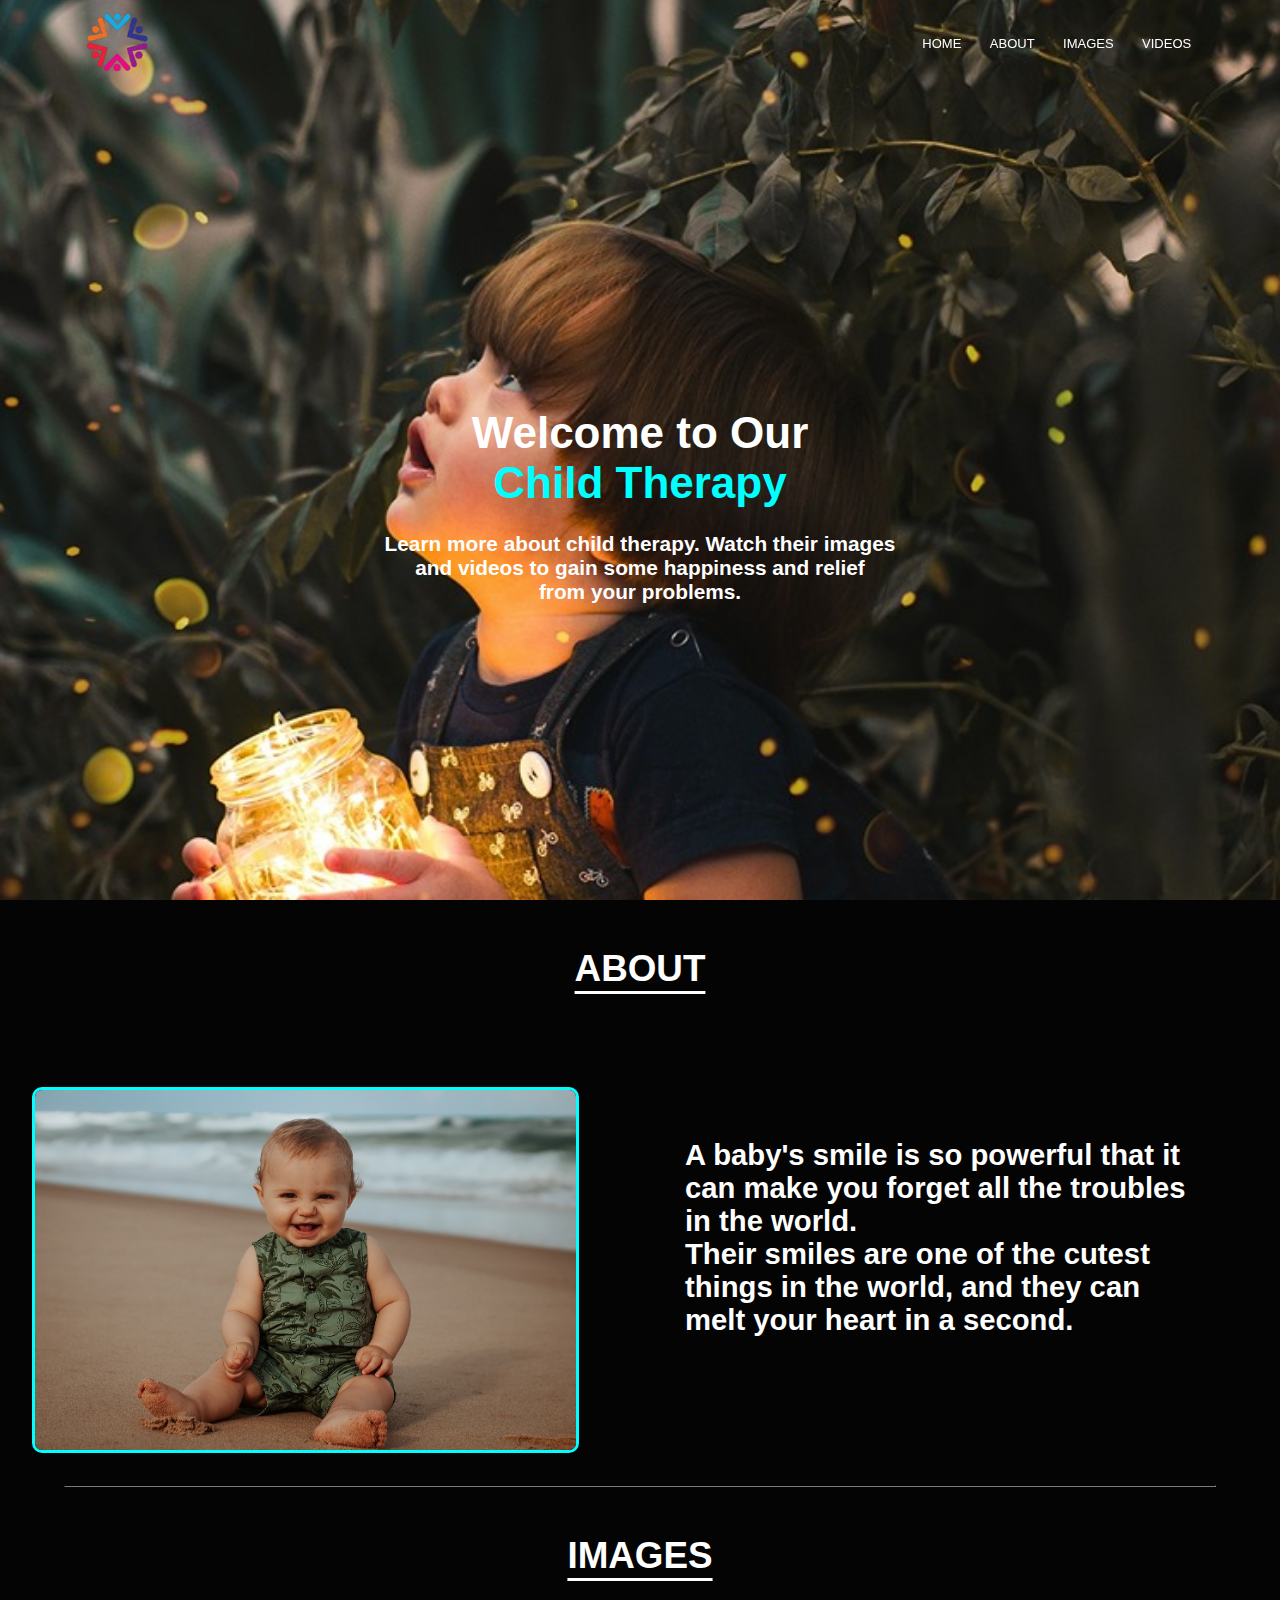
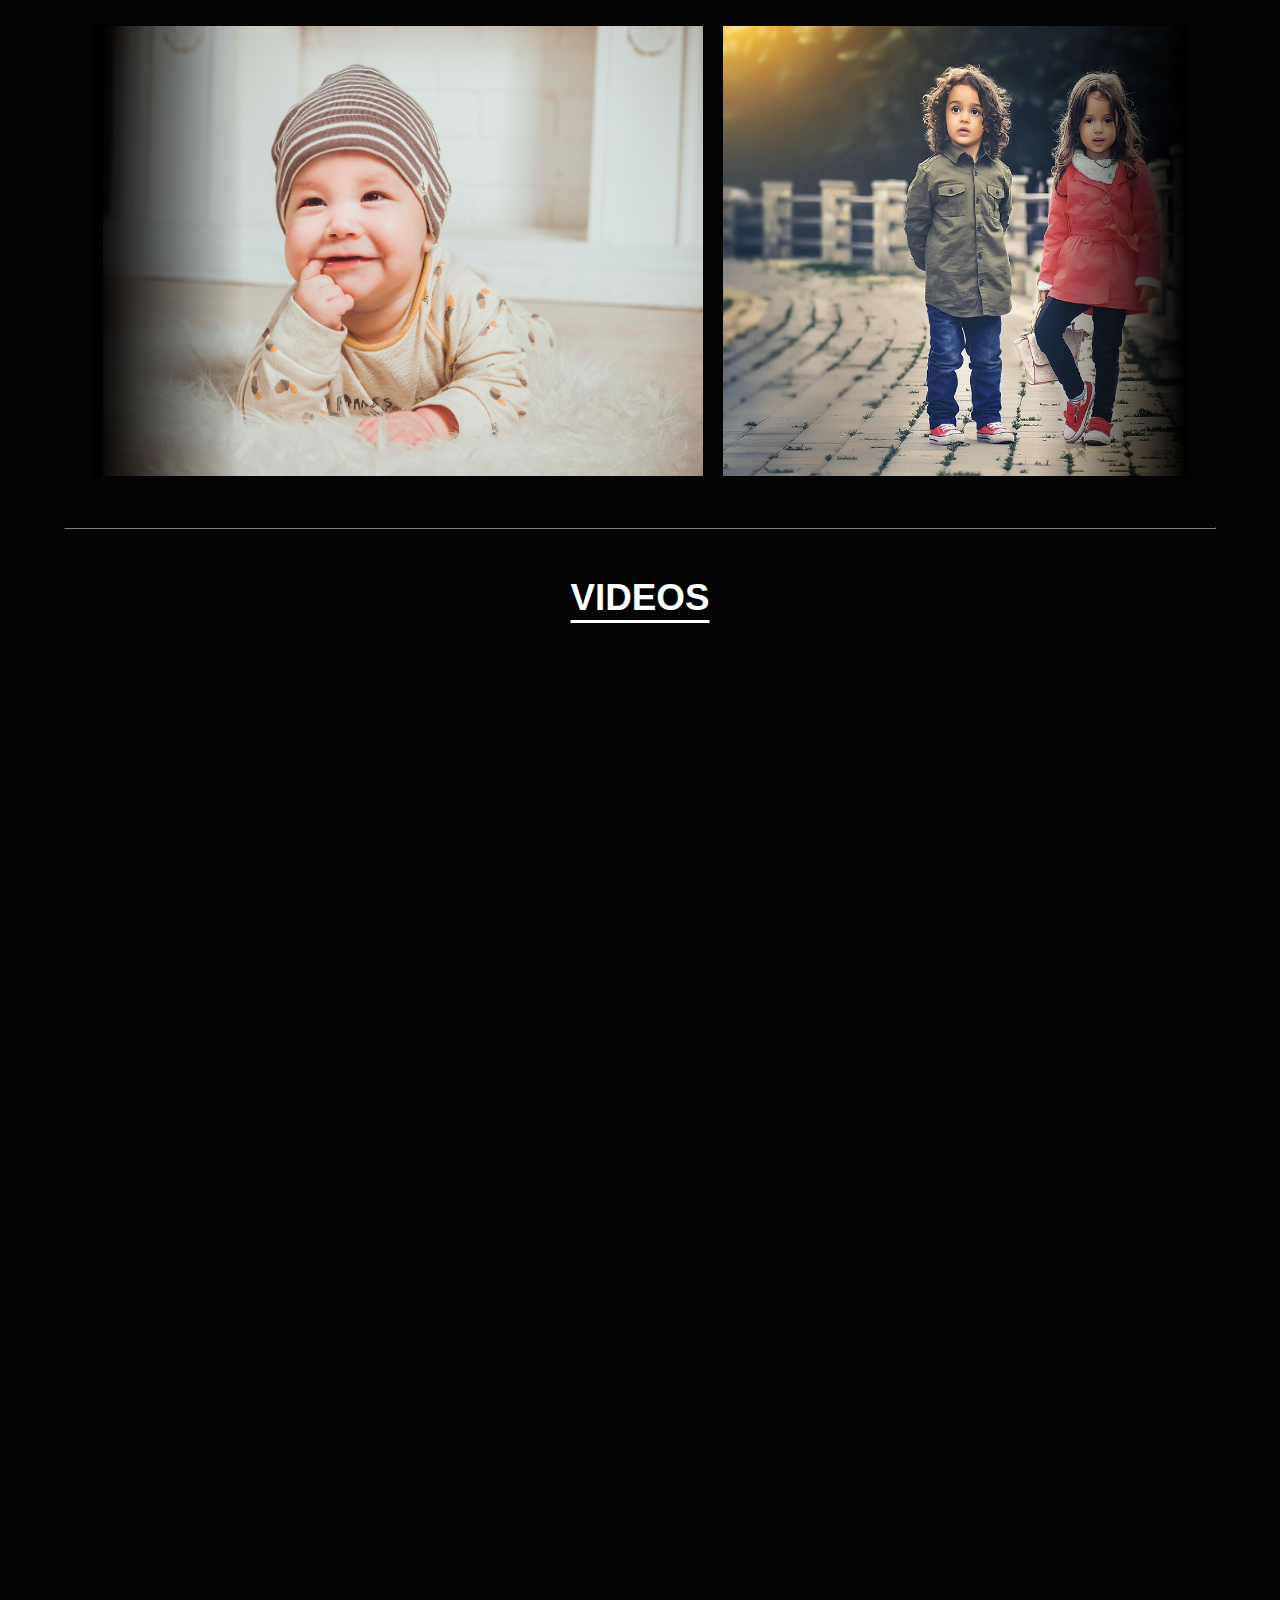
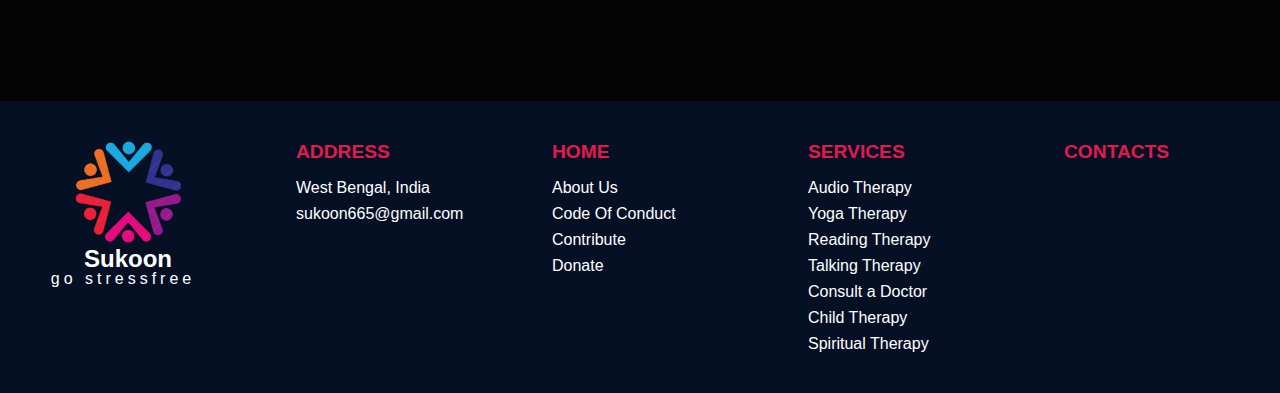
<file: html/childTherapy.html>
<!DOCTYPE html>
<html lang="en">

<head>
  <meta charset="UTF-8" />
  <meta http-equiv="X-UA-Compatible" content="IE=edge" />
  <meta name="viewport" content="width=device-width, initial-scale=1.0" />
  <link rel="icon" href="/images/favicon-enhanced.png" />
  <link rel="preconnect" href="https://fonts.googleapis.com" />
  <link rel="preconnect" href="https://fonts.gstatic.com" crossorigin />
  <link rel="stylesheet" text="text/CSS"
    href="https://cdnjs.cloudflare.com/ajax/libs/font-awesome/6.1.1/css/all.min.css" />
  <link href="https://fonts.googleapis.com/css2?family=Inter:wght@100;400;700&display=swap" rel="stylesheet" />
  <title>Sukoon - Child Therapy</title>
  <link rel="stylesheet" href="../css/childTherapy.css" />
</head>

<body>
  <!-- Navbar Section -->
  <nav>
    <a href="../index.html"><img class="audio-logo" src="../logo.png" alt="Logo" /></a>

    <div class="nav-links" id="navLinks">
      <ul>
        <li><a href="../index.html">HOME</a></li>
        <li><a href="#about" class=".smooth-scroll">ABOUT</a></li>
        <li><a href="#images" class=".smooth-scroll">IMAGES </a></li>
        <li><a href="#videos" class=".smooth-scroll">VIDEOS </a></li>
      </ul>
    </div>
    <div class="hamburger" id="ham">
      <svg stroke="currentColor" fill="currentColor" stroke-width="0" viewBox="0 0 1024 1024" height="1em" width="1em"
        xmlns="http://www.w3.org/2000/svg">
        <path
          d="M904 160H120c-4.4 0-8 3.6-8 8v64c0 4.4 3.6 8 8 8h784c4.4 0 8-3.6 8-8v-64c0-4.4-3.6-8-8-8zm0 624H120c-4.4 0-8 3.6-8 8v64c0 4.4 3.6 8 8 8h784c4.4 0 8-3.6 8-8v-64c0-4.4-3.6-8-8-8zm0-312H120c-4.4 0-8 3.6-8 8v64c0 4.4 3.6 8 8 8h784c4.4 0 8-3.6 8-8v-64c0-4.4-3.6-8-8-8z">
        </path>
      </svg>
    </div>

  </nav>

  <!-- Mobile Layout Navbar -->
  <div class="menu" id="menu">
    <ul class="menu-link">
      <li><a href="../index.html">HOME</a></li>
      <li><a class="close" href="#about">ABOUT</a></li>
      <li><a class="close" href="#images">IMAGES </a></li>
      <li><a class="close" href="#videos">VIDEOS </a></li>
    </ul>
  </div>
  <!-- Mobile Layout Navbar Ends Here -->

  <!-- Navbar Section Ends Here -->

  <div class="menu" id="menu">
    <ul class="menu-link">
      <li><a href="../index.html">HOME</a></li>
      <li><a class="close" href="#about">ABOUT</a></li>
      <li><a class="close" href="#images">IMAGES </a></li>
      <li><a class="close" href="#videos">VIDEOS </a></li>
    </ul>
  </div>
  <header>
    <div class="center">
      <h1 id="title">Welcome to Our <br><span class="heading-span">Child Therapy</span></h1>
      <h3 id="subtitle">Learn more about child therapy. Watch their images<br> and videos to gain some happiness and
        relief <br> from your problems.</h3>
    </div>
  </header>
  <section id="about" class="about">
    <h1 class="section-headings">ABOUT</h1>
    <div class="bfit">
      <img src="../images/about-child.jpg" width="700" height="600">
      <div class="btext">
        <div class="baby-text">
          <div class="baby-text">
            <h3>A baby's smile is so powerful that it can make you forget all the troubles </h3>
          </div>
          <div class="baby-text">
            <h3>in the world.</h3>
          </div>
          <div class="baby-text">
            <h3>Their smiles are one of the cutest things in the world, and they can</h3>
          </div>
          <div class="baby-text">
            <h3> melt your heart in a second.</h3>
          </div>
        </div>

      </div>
    </div>
    </div>
  </section>
  <hr />
  <section id="images">
    <h1 class="section-headings">IMAGES</h1>
    <div class="main-scroll-div">
      <div>
        <button class="icon" onclick="scrolll()"> <i class="fas fa-angle-double-left"></i></button>
      </div>
      <div class="cover">
        <div class="scroll-images">
          <div class="child"><img class="child-img" src="../images/slider-8.jpg" alt="image"></div>
          <div class="child"><img class="child-img" src="../images/slider-3.jpg" alt="image"></div>
          <div class="child"><img class="child-img" src="../images/slider-4.jpg" alt="image"></div>
          <div class="child"><img class="child-img" src="../images/slider-5.jpg" alt="image"></div>
          <div class="child"><img class="child-img" src="../images/slider-6.jpg" alt="image"></div>
          <div class="child"><img class="child-img" src="../images/slider-2.jpg" alt="image"></div>
          <div class="child"><img class="child-img" src="../images/slider-7.jpg" alt="image"></div>
          <div class="child"><img class="child-img" src="../images/slider-8.jpg" alt="image"></div>
          <div class="child"><img class="child-img" src="../images/slider-9.jpg" alt="image"></div>
        </div>
      </div>
      <div>
        <button class="icon" onclick="scrollr()"> <i class="fas fa-angle-double-right"></i></button>
      </div>
    </div>

    <br>
  </section>
  <hr />
  <!-- Video Section  -->
  <section id="videos">
    <h1 class="section-headings">VIDEOS</h1>
    <div class="collection">
      <div class="video">
        <iframe width="560" height="315" src="https://www.youtube.com/embed/_NTfTd4HCRo?si=qeEoiQqz7HKqiZ1T" title="YouTube video player" frameborder="0" allow="accelerometer; autoplay; clipboard-write; encrypted-media; gyroscope; picture-in-picture" allowfullscreen></iframe>
      </div>
      <div class="video">
        <iframe width="560" height="315" src="https://www.youtube.com/embed/zs21cKJs87E" title="YouTube video player"
          frameborder="0"
          allow="accelerometer; autoplay; clipboard-write; encrypted-media; gyroscope; picture-in-picture"
          allowfullscreen></iframe>
      </div>
      <div class="video">
        <iframe width="560" height="315" src="https://www.youtube.com/embed/1YBheuHma8I" title="YouTube video player"
          frameborder="0"
          allow="accelerometer; autoplay; clipboard-write; encrypted-media; gyroscope; picture-in-picture"
          allowfullscreen></iframe>
      </div>
      <div class="video">
        <iframe width="560" height="315" src="https://www.youtube.com/embed/L49VXZwfup8" title="YouTube video player"
          frameborder="0"
          allow="accelerometer; autoplay; clipboard-write; encrypted-media; gyroscope; picture-in-picture"
          allowfullscreen></iframe>
      </div>
      <div class="video">
        <iframe width="560" height="315" src="https://www.youtube.com/embed/gB12TV38QBo" title="YouTube video player"
          frameborder="0"
          allow="accelerometer; autoplay; clipboard-write; encrypted-media; gyroscope; picture-in-picture"
          allowfullscreen></iframe>
      </div>
      <div class="video">
        <iframe width="560" height="315" src="https://www.youtube.com/embed/cmCtTFRLaks?si=E0cL60acdnPoVnwi" title="YouTube video player" frameborder="0" allow="accelerometer; autoplay; clipboard-write; encrypted-media; gyroscope; picture-in-picture" allowfullscreen></iframe>
      </div>
    </div>
  </section>


  <!-- footer start -->
  <footer>
    <div class="footer-container">
      <!--logo and info column-->
      <div class="col">
        <!--logo insert-->
        <img src="../logo.png" alt="logo" class="footlogo" />
        <div class="footercontent">
          <h2 class="footerheading">Sukoon</h2>
          <p class="footerpara">go stressfree</p>
        </div>
      </div>

      <!--ADDRESS COLUMN-->

      <div class="footer-side-col">
        <div class="col">
          <h3>
            ADDRESS
            <div class="underline"><span></span></div>
          </h3>
          <p>West Bengal, India</p>
          <p class="email-id"><a href="mailto:sukoon665@gmail.com">sukoon665@gmail.com</a></p>
        </div>
        <!--HOME COLUMN-->
        <div class="col">
          <h3>HOME</h3>
          <ul>
            <li><a href="#about">About Us</a></li>
            <li>
              <a href="https://github.com/Susmita-Dey/Sukoon/blob/main/CODE_OF_CONDUCT.md">Code Of Conduct</a>
            </li>
            <li>
              <a href="https://github.com/Susmita-Dey/Sukoon">Contribute</a>
            </li>
            <li>
              <a href="https://www.buymeacoffee.com/susmitadey">Donate</a>
            </li>
          </ul>
        </div>
        <!--OUR SERVICES COLUMN-->
        <div class="col">
          <h3>
            SERVICES
            <div class="underline"><span></span></div>
          </h3>
          <ul>
            <li>
              <a href="https://sukoon-stress-free.netlify.app/html/audiotherapy">Audio Therapy</a>
            </li>
            <li>
              <a href="https://sukoon-stress-free.netlify.app/html/yogatherapy.html">Yoga Therapy</a>
            </li>
            <li>
              <a href="https://sukoon-stress-free.netlify.app/html/readingtherapy">Reading Therapy</a>
            </li>
            <li>
              <a href="https://sukoon-stress-free.netlify.app/html/talkingtherapy">Talking Therapy</a>
            </li>
            <li>
              <a href="https://www.practo.com/counselling-psychology">Consult a Doctor</a>
            </li>
            <li>
              <a href="https://sukoon-stress-free.netlify.app/html/childTherapy">Child Therapy</a>
            </li>
            <li>
              <a href="https://sukoon-stress-free.netlify.app/html/spiritualTherapy">Spiritual Therapy</a>
            </li>
          </ul>
        </div>
        <!--CONTACTS COLUMN-->
        <div class="col">
          <h3>
            CONTACTS
            <div class="underline"><span></span></div>
          </h3>
          <div class="social-menu">
            <ul>
              <a href="https://twitter.com/sukoon665" target="_blank">
                <li id="social-twitter"><i class="fab fa-2x fa-twitter"></i></li>
              </a>
              <a href="https://github.com/Susmita-Dey/Sukoon" target="_blank">
                <li id="social-github"><i class="fab fa-2x fa-github"></i></li>
              </a>
              <a href="https://www.linkedin.com/in/sukoon-web-820705238" target="_blank">
                <li id="social-linkedin"><i class="fab fa-2x fa-linkedin-in"></i></li>
              </a>
            </ul>
          </div>
        </div>
      </div>
    </div>
    </div>
  </footer>
  <script src="childTherapy.js"></script>
</body>

</html>
</file>
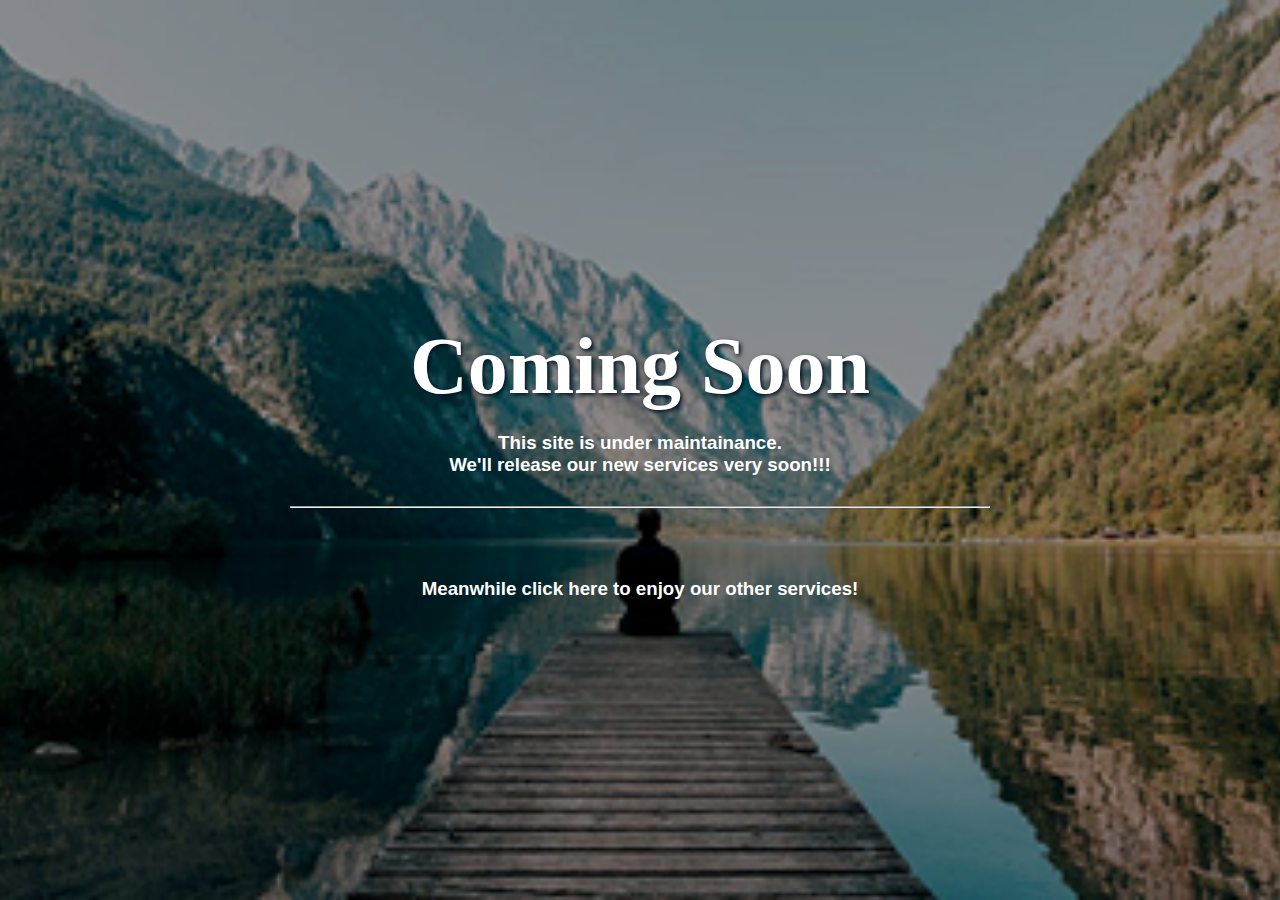
<file: html/comingSoon.html>
<!DOCTYPE html>
<html lang="en">
  <head>
    <meta charset="UTF-8" />
    <meta http-equiv="X-UA-Compatible" content="IE=edge" />
    <meta name="viewport" content="width=device-width, initial-scale=1.0" />
    <link rel ="icon" href="../images/favicon-enhanced.png">
    <link rel="stylesheet" href="../css/styles.css" />
    <link rel="preconnect" href="https://fonts.googleapis.com">
<link rel="preconnect" href="https://fonts.gstatic.com" crossorigin>
<link href="https://fonts.googleapis.com/css2?family=Cedarville+Cursive&family=Dancing+Script&family=Itim&family=Oleo+Script+Swash+Caps&family=Permanent+Marker&display=swap" rel="stylesheet">
    <title>Sukoon - Coming Soon</title>
  </head>
  <body>
      <h1>Coming Soon</h1>
      <h3>This site is under maintainance.<br />We'll release our new services very
        soon!!!</h3>
      <hr>
      <p id="launch"></p>
      <h3><a href="https://sukoon-stress-free.netlify.app/#services">Meanwhile click here to enjoy our other services!</a></h3>
  
    </body>
<!--     <script src="../js/comingSoon.js"></script> -->
</html>
</file>
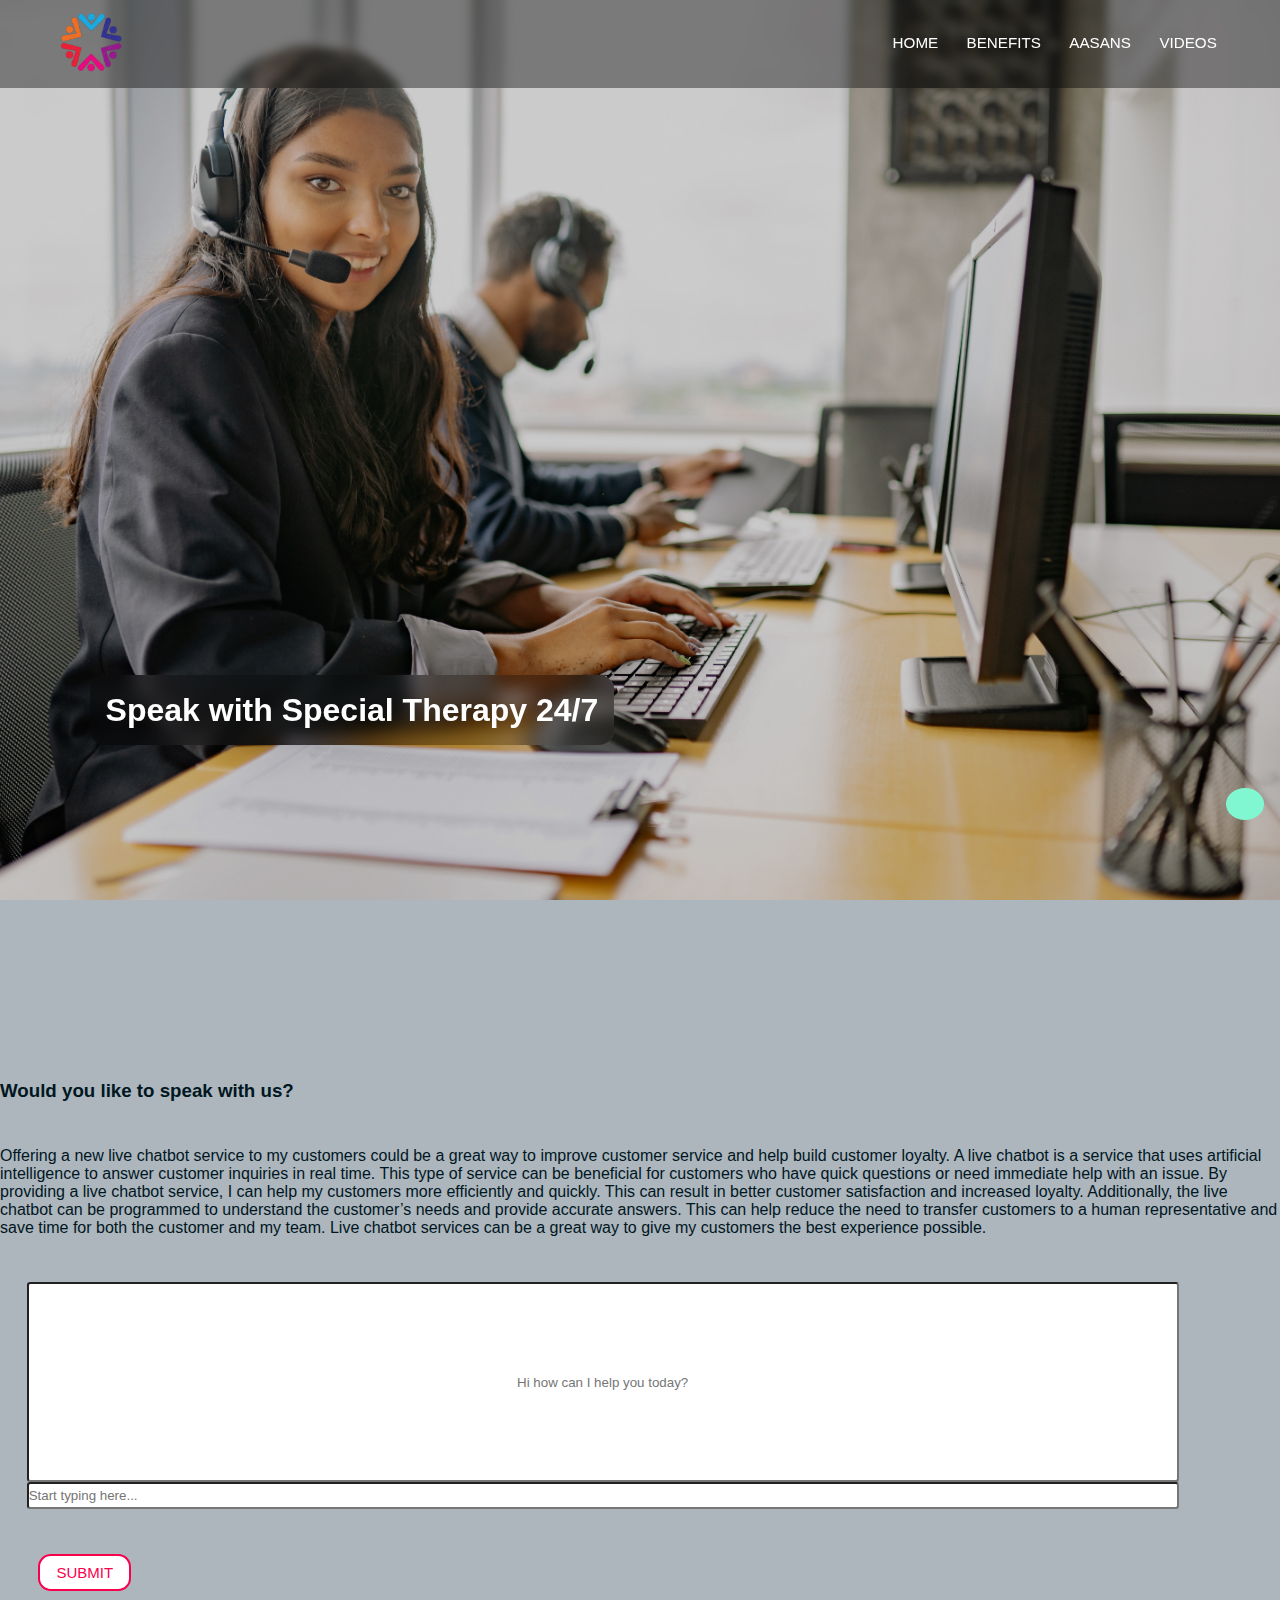
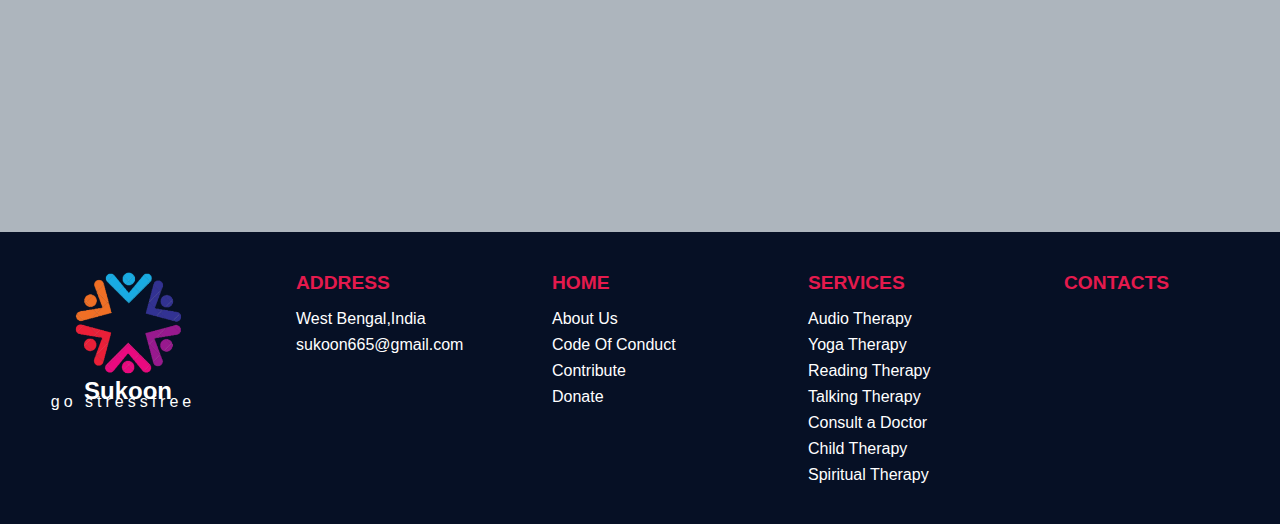
<file: html/specialTherapy.html>
<!DOCTYPE html>
<html lang="en">
  <head>
    <meta charset="UTF-8" />
    <meta http-equiv="X-UA-Compatible" content="IE=edge" />
    <meta name="viewport" content="width=device-width, initial-scale=1.0" />
    <link rel="icon" href="/images/favicon-enhanced.png" />
    <link rel="preconnect" href="https://fonts.googleapis.com" />
    <link rel="preconnect" href="https://fonts.gstatic.com" crossorigin />
    <link
      href="https://fonts.googleapis.com/css2?family=Inter:wght@100;400;700&display=swap"
      rel="stylesheet"
    />
    <link
      rel="stylesheet"
      text="text/CSS"
      href="https://cdnjs.cloudflare.com/ajax/libs/font-awesome/6.1.1/css/all.min.css"
    />
    <link
      href="https://cdn.jsdelivr.net/npm/bootstrap@5.2.0/dist/css/bootstrap.min.css"
      rel="stylesheet"
      integrity="sha384-gH2yIJqKdNHPEq0n4Mqa/HGKIhSkIHeL5AyhkYV8i59U5AR6csBvApHHNl/vI1Bx"
      crossorigin="anonymous"
    />
    <link rel="stylesheet" href="../css/specialTherapy.css" />
    <title>Sukoon - Special Therapy</title>
    <link href="https://unpkg.com/aos@2.3.1/dist/aos.css" rel="stylesheet" />

    <script src="https://unpkg.com/@lottiefiles/lottie-player@1.5.7/dist/lottie-player.js"></script>
    <script src="https://unpkg.com/@lottiefiles/lottie-player@0.4.0/dist/tgs-player.js"></script>
  </head>

  <body onload="myfunction()" id="main">
    <div id="load">
      <div
        style="
          background-color: white;
          height: 25vh;
          width: 100%;
          position: relative;
          top: -70px;
        "
      ></div>
    </div>
    <div id="back-top-div" class="back-top-wrap">
      <i class="fas fa-arrow-up"></i>
    </div>
    <!-- Navbar Section -->
    <nav>
      <a href="../index.html"
        ><img class="logo" src="../logo.png" alt="Logo"
      /></a>

      <div class="nav-links" id="navLinks">
        <ul>
          <li><a href="../index.html">HOME</a></li>
          <li><a href="#benefits">BENEFITS</a></li>
          <li><a href="#aasan">AASANS </a></li>
          <li><a href="#videos">VIDEOS </a></li>
        </ul>
      </div>

      <div class="hamburger" id="ham">
        <svg
          stroke="currentColor"
          fill="currentColor"
          stroke-width="0"
          viewBox="0 0 1024 1024"
          height="1em"
          width="1em"
          xmlns="http://www.w3.org/2000/svg"
        >
          <path
            d="M904 160H120c-4.4 0-8 3.6-8 8v64c0 4.4 3.6 8 8 8h784c4.4 0 8-3.6 8-8v-64c0-4.4-3.6-8-8-8zm0 624H120c-4.4 0-8 3.6-8 8v64c0 4.4 3.6 8 8 8h784c4.4 0 8-3.6 8-8v-64c0-4.4-3.6-8-8-8zm0-312H120c-4.4 0-8 3.6-8 8v64c0 4.4 3.6 8 8 8h784c4.4 0 8-3.6 8-8v-64c0-4.4-3.6-8-8-8z"
          ></path>
        </svg>
      </div>
    </nav>
    <!-- Navbar Section Ends Here -->

    <div class="menu" id="menu">
      <ul class="menu-link">
        <li><a href="/index.html">HOME</a></li>
        <li><a class="close" href="#benefits">BENEFITS</a></li>
        <li><a class="close" href="#aasan">AASANS</a></li>
        <li><a class="close" href="#videos">VIDEOS</a></li>
      </ul>
    </div>

    <!-- Header Section-->
    <header>
      <div class="filter"></div>
      <div class="text col-lg-5 container-glass">
        <!-- <<<<<<< HEAD -->
        <h1 class="title">Speak with Special Therapy 24/7</h1>
      </div>
    </header>
    <!-- Header Section Ends here -->

    <!--Benefits section-->
    <section class="benefits" id="benefits">
      <div class="container">
        <div class="row text-center">
          <div class="col-md-12 text-center">
            <div class="spacer_small"></div>
            <h3>Would you like to speak with us?</h3>
            <div class="spacer"></div>

            <p>
              Offering a new live chatbot service to my customers could be a
              great way to improve customer service and help build customer
              loyalty. A live chatbot is a service that uses artificial
              intelligence to answer customer inquiries in real time. This type
              of service can be beneficial for customers who have quick
              questions or need immediate help with an issue. By providing a
              live chatbot service, I can help my customers more efficiently and
              quickly. This can result in better customer satisfaction and
              increased loyalty. Additionally, the live chatbot can be
              programmed to understand the customer’s needs and provide accurate
              answers. This can help reduce the need to transfer customers to a
              human representative and save time for both the customer and my
              team. Live chatbot services can be a great way to give my
              customers the best experience possible.
            </p>
          </div>
        </div>
        <div class="spacer"></div>
        <div class="row">
          <div class="col-md-8">
            <input
              placeholder="Hi how can I help you today?"
              class="text_box"
            />
          </div>

          <div class="col-md-4">
            <lottie-player
              autoplay
              loop
              mode="normal"
              src="../images/chatbot.json"
              style="width: 225px"
            >
            </lottie-player>
          </div>
        </div>
        <div class="row">
          <div class="col-md-8">
            <input
              placeholder="Start typing here..."
              class="input_box"
            />
        </div>
    
      </div>
      <div class="spacer"></div>

      <button class="btn submit">SUBMIT</button>
      <div class="spacer_large"></div>

    </section>
    <!--Benefits section ends-->

    <!-- footer start -->
    <footer>
      <div class="footer-container">
        <!--logo and info column-->
        <div class="col">
          <!--logo insert-->
          <img src="../logo.png" alt="logo" class="footlogo" />
          <div class="footercontent">
            <h2 class="footerheading">Sukoon</h2>
            <p class="footerpara">go stressfree</p>
          </div>
        </div>

        <!--ADDRESS COLUMN-->

        <div class="footer-side-col">
          <div class="col">
            <h3>
              ADDRESS
              <div class="underline"><span></span></div>
            </h3>
            <p>West Bengal,India</p>
            <p class="email-id">
              <a href="mailto:sukoon665@gmail.com">sukoon665@gmail.com</a>
            </p>
          </div>
          <!--HOME COLUMN-->
          <div class="col">
            <h3>HOME</h3>
            <ul>
              <li><a href="#about">About Us</a></li>
              <li>
                <a
                  href="https://github.com/Susmita-Dey/Sukoon/blob/main/CODE_OF_CONDUCT.md"
                  >Code Of Conduct</a
                >
              </li>
              <li>
                <a href="https://github.com/Susmita-Dey/Sukoon">Contribute</a>
              </li>
              <li>
                <a href="https://www.buymeacoffee.com/susmitadey">Donate</a>
              </li>
            </ul>
          </div>
          <!--OUR SERVICES COLUMN-->
          <div class="col">
            <h3>
              SERVICES
              <div class="underline"><span></span></div>
            </h3>
            <ul>
              <li>
                <a
                  href="https://sukoon-stress-free.netlify.app/html/audiotherapy"
                  >Audio Therapy</a
                >
              </li>
              <li>
                <a
                  href="https://sukoon-stress-free.netlify.app/html/yogatherapy.html"
                  >Yoga Therapy</a
                >
              </li>
              <li>
                <a
                  href="https://sukoon-stress-free.netlify.app/html/readingtherapy"
                  >Reading Therapy</a
                >
              </li>
              <li>
                <a
                  href="https://sukoon-stress-free.netlify.app/html/talkingtherapy"
                  >Talking Therapy</a
                >
              </li>
              <li>
                <a href="https://www.practo.com/counselling-psychology"
                  >Consult a Doctor</a
                >
              </li>
              <li>
                <a
                  href="https://sukoon-stress-free.netlify.app/html/childTherapy"
                  >Child Therapy</a
                >
              </li>
              <li>
                <a
                  href="https://sukoon-stress-free.netlify.app/html/spiritualTherapy"
                  >Spiritual Therapy</a
                >
              </li>
            </ul>
          </div>
          <!--CONTACTS COLUMN-->
          <div class="col">
            <h3>
              CONTACTS
              <div class="underline"><span></span></div>
            </h3>
            <div class="social-menu">
              <ul>
                <a href="https://twitter.com/sukoon665" target="_blank">
                  <li id="social-twitter">
                    <i class="fab fa-2x fa-twitter"></i>
                  </li>
                </a>
                <a href="https://github.com/Susmita-Dey/Sukoon" target="_blank">
                  <li id="social-github">
                    <i class="fab fa-2x fa-github"></i>
                  </li>
                </a>
                <a
                  href="https://www.linkedin.com/in/sukoon-web-820705238"
                  target="_blank"
                >
                  <li id="social-linkedin">
                    <i class="fab fa-2x fa-linkedin-in"></i>
                  </li>
                </a>
              </ul>
            </div>
          </div>
        </div>
      </div>
    </footer>
    <script src="https://unpkg.com/aos@2.3.1/dist/aos.js"></script>
    <script>
      AOS.init();
      const ham = document.getElementById("ham");
      const menu = document.getElementById("menu");
      const close = document.querySelectorAll(".close");
      const closeMenu = () => {
        if (menu.classList.contains("open")) {
          menu.classList.remove("open");

          console.log("open");
        }
        ham.innerHTML =
          '<svg stroke="currentColor" fill="currentColor" stroke-width="0" viewBox="0 0 1024 1024" height="1em" width="1em" xmlns="http://www.w3.org/2000/svg"><path d="M904 160H120c-4.4 0-8 3.6-8 8v64c0 4.4 3.6 8 8 8h784c4.4 0 8-3.6 8-8v-64c0-4.4-3.6-8-8-8zm0 624H120c-4.4 0-8 3.6-8 8v64c0 4.4 3.6 8 8 8h784c4.4 0 8-3.6 8-8v-64c0-4.4-3.6-8-8-8zm0-312H120c-4.4 0-8 3.6-8 8v64c0 4.4 3.6 8 8 8h784c4.4 0 8-3.6 8-8v-64c0-4.4-3.6-8-8-8z"></path></svg>';
      };

      const toggleMenu = () => {
        if (menu.classList.contains("open")) {
          menu.classList.remove("open");
          ham.innerHTML =
            '<svg stroke="currentColor" fill="currentColor" stroke-width="0" viewBox="0 0 1024 1024" height="1em" width="1em" xmlns="http://www.w3.org/2000/svg"><path d="M904 160H120c-4.4 0-8 3.6-8 8v64c0 4.4 3.6 8 8 8h784c4.4 0 8-3.6 8-8v-64c0-4.4-3.6-8-8-8zm0 624H120c-4.4 0-8 3.6-8 8v64c0 4.4 3.6 8 8 8h784c4.4 0 8-3.6 8-8v-64c0-4.4-3.6-8-8-8zm0-312H120c-4.4 0-8 3.6-8 8v64c0 4.4 3.6 8 8 8h784c4.4 0 8-3.6 8-8v-64c0-4.4-3.6-8-8-8z"></path></svg>';
          console.log("open");
        } else {
          menu.classList.add("open");
          ham.innerHTML =
            '<svg stroke="currentColor" fill="currentColor" stroke-width="0" viewBox="0 0 1024 1024" height="1em" width="1em" xmlns="http://www.w3.org/2000/svg"><path d="M563.8 512l262.5-312.9c4.4-5.2.7-13.1-6.1-13.1h-79.8c-4.7 0-9.2 2.1-12.3 5.7L511.6 449.8 295.1 191.7c-3-3.6-7.5-5.7-12.3-5.7H203c-6.8 0-10.5 7.9-6.1 13.1L459.4 512 196.9 824.9A7.95 7.95 0 0 0 203 838h79.8c4.7 0 9.2-2.1 12.3-5.7l216.5-258.1 216.5 258.1c3 3.6 7.5 5.7 12.3 5.7h79.8c6.8 0 10.5-7.9 6.1-13.1L563.8 512z"></path></svg>';
          console.log("close");
        }
      };
      ham.addEventListener("click", toggleMenu);
      close.forEach((ele) => {
        ele.addEventListener("click", closeMenu);
      });
    </script>
    <script>
      var preloader = document.getElementById("load");
      var scroll = document.getElementById("main");
      function myfunction() {
        preloader.style.display = "none";
        scroll.style.overflow = "hidden";
      }
      const backTopElement = document.getElementById("back-top-div");
      const minScolledAmountToBackTop = 800;

      window.addEventListener("scroll", () => {
        if (window.scrollY < minScolledAmountToBackTop) {
          backTopElement.classList.add("hidden");
        } else {
          backTopElement.classList.remove("hidden");
        }
      });

      const backTop = () => {
        window.scrollTo(0, 0);
      };

      backTopElement.addEventListener("click", backTop);
      ham.addEventListener("click", toggleMenu);
    </script>
  </body>
</html>
</file>
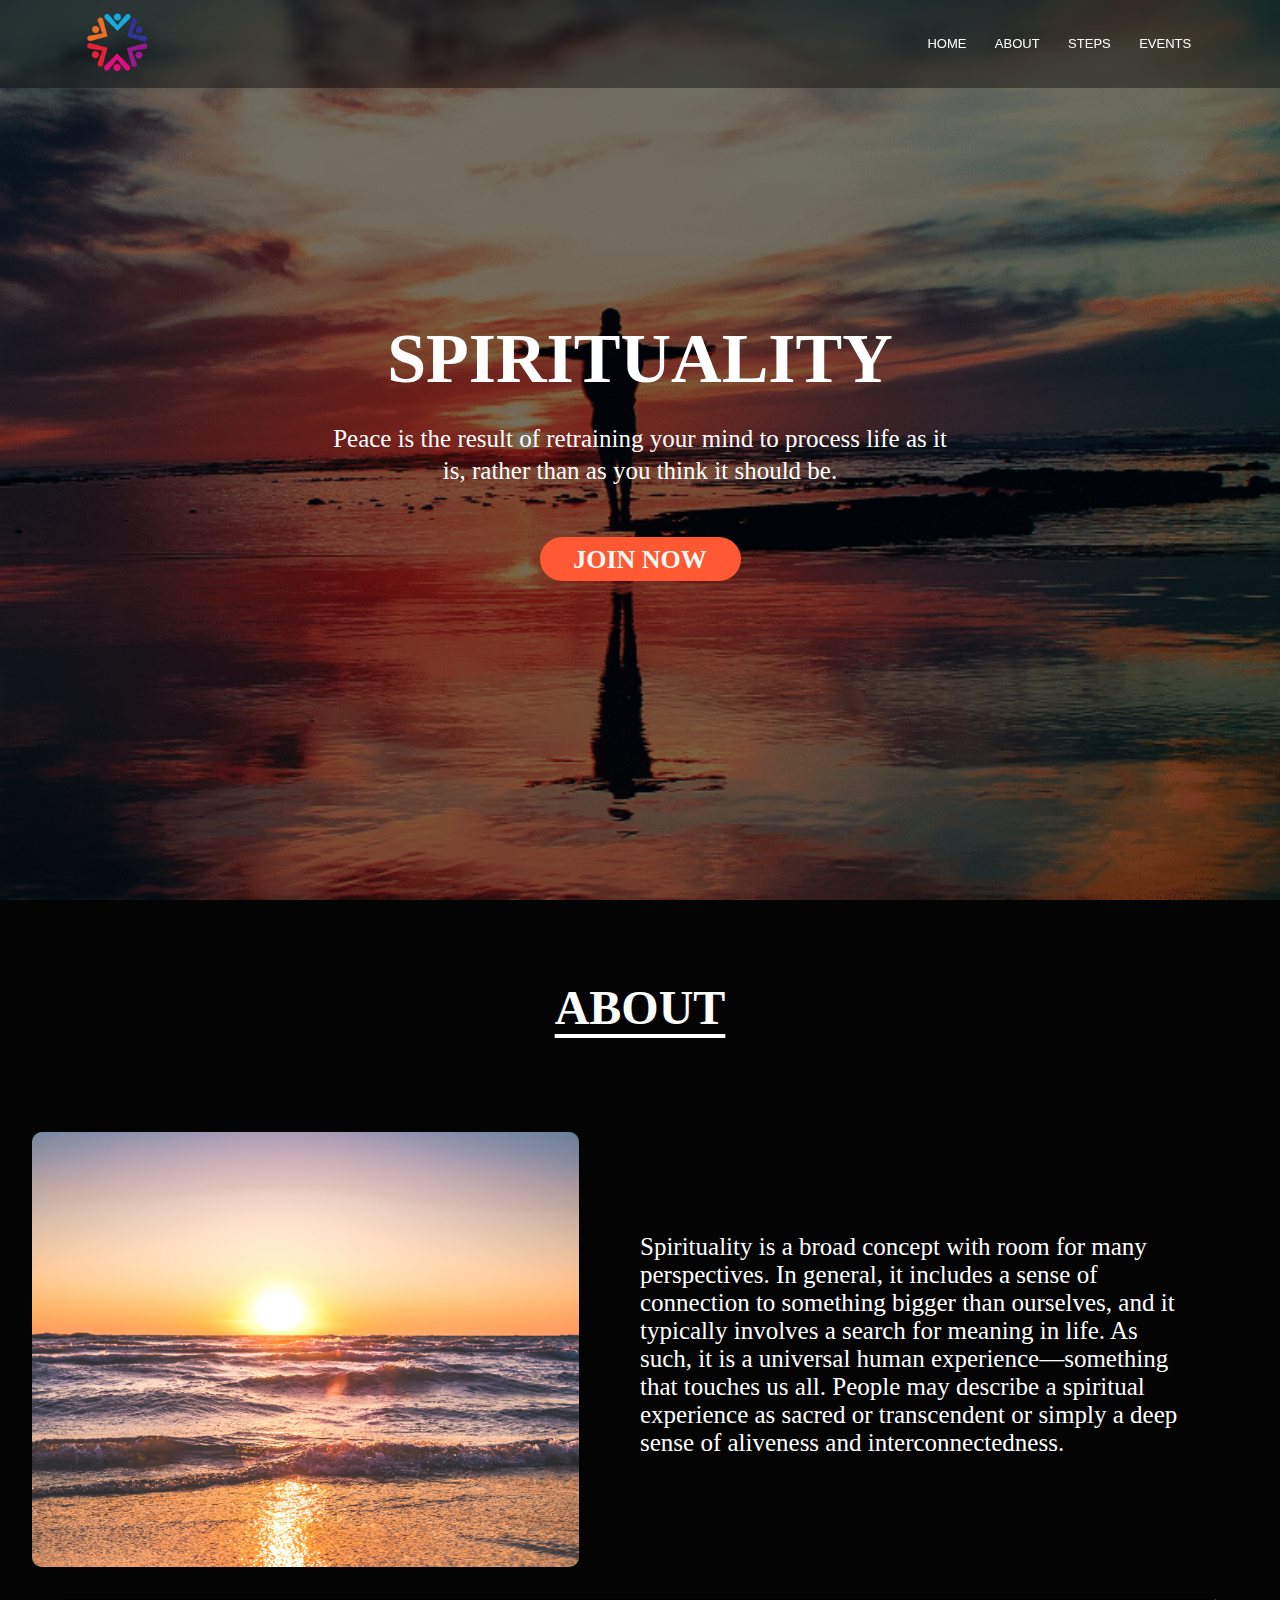
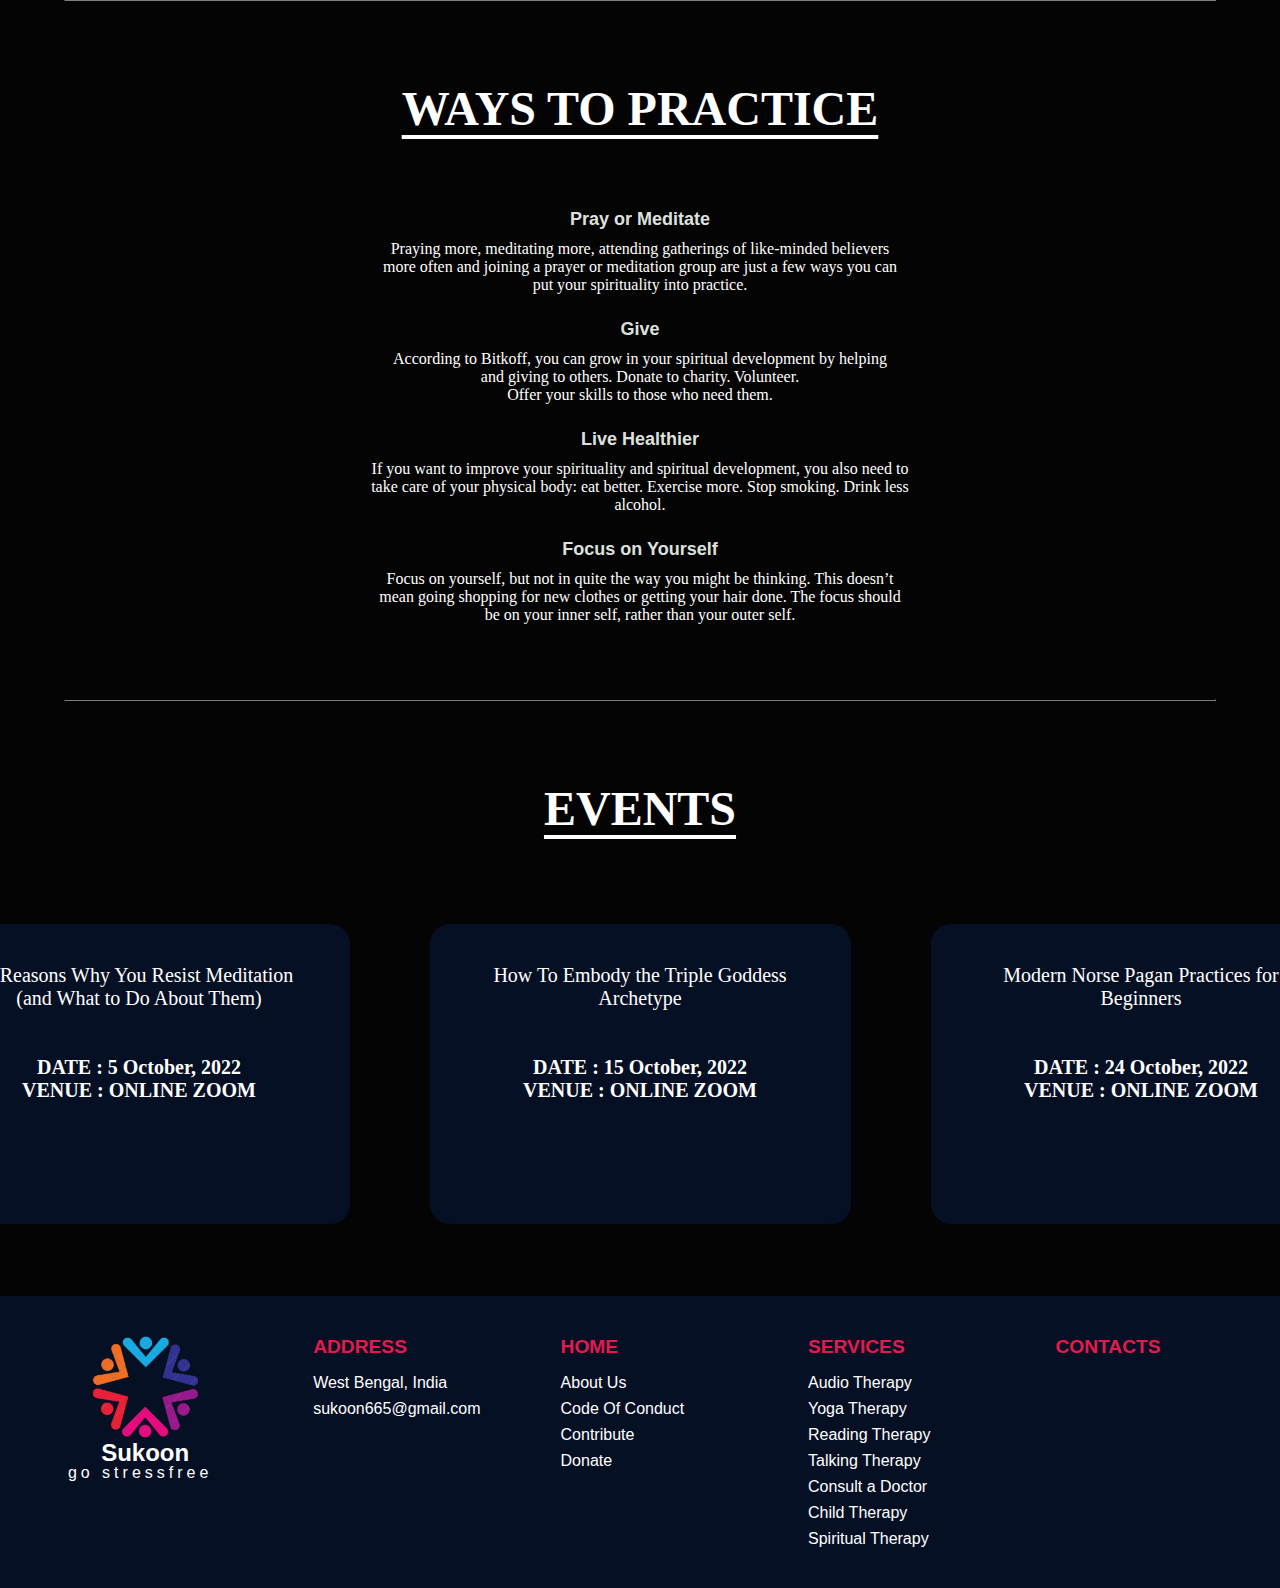
<file: html/spirituality.html>
<!DOCTYPE html>
<html lang="en">
  <head>
    <meta charset="UTF-8" />
    <meta http-equiv="X-UA-Compatible" content="IE=edge" />
    <meta name="viewport" content="width=device-width, initial-scale=1.0" />
    <link rel="icon" href="/images/favicon-enhanced.png" />
    <link rel="preconnect" href="https://fonts.googleapis.com" />
    <link rel="preconnect" href="https://fonts.gstatic.com" crossorigin />
    <link
      rel="stylesheet"
      text="text/CSS"
      href="https://cdnjs.cloudflare.com/ajax/libs/font-awesome/6.1.1/css/all.min.css"
    />
    <link
      href="https://fonts.googleapis.com/css2?family=Inter:wght@100;400;700&display=swap"
      rel="stylesheet"
    />
    
    <title>Sukoon - Spiritual Therapy</title>
    <link rel="stylesheet" href="../css/spirituality.css" />
  </head>
  <body>
    <!-- Navbar Section -->
    <nav>
      <a href="../index.html"
        ><img class="audio-logo" src="../logo.png" alt="Logo"
      /></a>

      <div class="nav-links" id="navLinks">
        <ul>
          <li><a href="../index.html">HOME</a></li>
          <li><a href="#about" class=".smooth-scroll">ABOUT</a></li>
          <li><a href="#steps" class=".smooth-scroll">STEPS</a></li>
          <li><a href="#Events" class=".smooth-scroll">EVENTS</a></li>
        </ul>
      </div>
      <div class="hamburger" id="ham">
        <svg stroke="currentColor" fill="currentColor" stroke-width="0" viewBox="0 0 1024 1024" height="1em" width="1em" xmlns="http://www.w3.org/2000/svg"><path d="M904 160H120c-4.4 0-8 3.6-8 8v64c0 4.4 3.6 8 8 8h784c4.4 0 8-3.6 8-8v-64c0-4.4-3.6-8-8-8zm0 624H120c-4.4 0-8 3.6-8 8v64c0 4.4 3.6 8 8 8h784c4.4 0 8-3.6 8-8v-64c0-4.4-3.6-8-8-8zm0-312H120c-4.4 0-8 3.6-8 8v64c0 4.4 3.6 8 8 8h784c4.4 0 8-3.6 8-8v-64c0-4.4-3.6-8-8-8z"></path></svg>
      </div>
      
    </nav>

      <!-- Mobile Layout Navbar -->
    <div class="menu" id="menu">
      <ul class="menu-link">
        <li><a href="../index.html">HOME</a></li>
        <li><a class="close" href="#about">ABOUT</a></li>
        <li><a class="close" href="#steps">STEPS </a></li>
        <li><a class="close" href="#Events">EVENTS </a></li>
      </ul>
    </div>
      <!-- Mobile Layout Navbar Ends Here -->

    <!-- Navbar Section Ends Here -->

    <div class="menu" id="menu">
      <ul class="menu-link">
        <li><a href="../index.html">HOME</a></li>
        <li><a class="close" href="#about">ABOUT</a></li>
        <li><a class="close" href="#images">IMAGES </a></li>
        <li><a class="close" href="#videos">VIDEOS </a></li>
      </ul>
    </div>
    <header>
        <div class="back">

        </div>
            <div class="center"> 
                <h1 id="title">SPIRITUALITY</h1>
                <h3 id="subtitle">Peace is the result of retraining your mind to process life as it is, rather than as you think it should be.</h3><h3 class="title-button">
                    JOIN NOW
                </h3></div>
                    
        </header>
        <section id="about" class="about">
      <h1 class="section-headings">ABOUT</h1>
      <div class="bfit">
        <img src="../images/Spirituality2.png"
            width="700" height="600">
        <div class="btext">
            <div class="baby-text">
              <p>Spirituality is a broad concept with room for many perspectives. In general, it includes a sense of connection to something bigger than ourselves, and it typically involves a search for meaning in life. As such, it is a universal human experience—something that touches us all. People may describe a spiritual experience as sacred or transcendent or simply a deep sense of aliveness and interconnectedness.

</p>
            </div>
        </div>

    </div>
  </div>
    </div>
    </section>
    <hr/>
    <section id="steps">
      <h1 class="section-headings">WAYS TO PRACTICE</h1>
      <div>
        <div class="pt1">
          <h2 class="pt-head">
            
          <i class="fa fa-circle" aria-hidden="true"></i> Pray or Meditate
          </h2>
          <p style="text-align: center;">Praying more, meditating more, attending gatherings of like-minded believers<br> more often and joining a prayer or meditation group are just a few ways you can<br> put your spirituality into practice.</p>
        </div>
        <div class="pt1">
          <h2 class="pt-head">
            
          <i class="fa fa-circle" aria-hidden="true"></i> Give
          </h2>
          <p style="text-align: center;">According to Bitkoff, you can grow in your spiritual development by helping<br>and giving to others. Donate to charity. Volunteer.<br> Offer your skills to those who need them.</p>
        </div>
        <div class="pt1">
          <h2 class="pt-head">
            
          <i class="fa fa-circle" aria-hidden="true"></i> Live Healthier
          </h2>
          <p style="text-align: center;">If you want to improve your spirituality and spiritual development, you also need to<br> take care of your physical body: eat better. Exercise more. Stop smoking. Drink less<br> alcohol.
        </div>
        <div class="pt1">
          <h2 class="pt-head">
            
          <i class="fa fa-circle" aria-hidden="true"></i> Focus on Yourself  
          </h2>
          <p style="text-align: center;">Focus on yourself, but not in quite the way you might be thinking. This doesn’t<br> mean going shopping for new clothes or getting your hair done. The focus should<br> be on your inner self, rather than your outer self.</p>
        </div>
      </div>
      
     
      <br>
    </section>
    <hr/>
    <!-- Events Section  -->
  <section id="Events" style="text-align: center;">
    <h1 class="section-headings">EVENTS</h1>
    <div class="footer-side-col" style="text-align: center;">
      <div class="col">
        <p style="color: white; width: 421px;
        height: 300px;
        background: rgb(6, 16, 37);
        border-radius: 20px; font-family: 'Montserrat'; font-size:20px; padding: 40px;">7 Reasons Why You Resist Meditation (and What to Do About Them)<br><br><br><b>DATE : 5 October, 2022<br>
VENUE : ONLINE ZOOM</b> </p>
      </div>

      <div class="col">
        <p style="color: white; width: 421px;
        height: 300px;
        background: rgb(6, 16, 37);
        border-radius: 20px; font-family: 'Montserrat'; font-size:20px; padding: 40px;">How To Embody the Triple Goddess Archetype
<br><br><br><b>DATE : 15 October, 2022<br>
VENUE : ONLINE ZOOM</b> </p>
      </div>

      <div class="col">
        <p style="color: white; width: 421px;
        height: 300px;
        background: rgb(6, 16, 37);
        border-radius: 20px; font-family: 'Montserrat'; font-size:20px; padding: 40px;">Modern Norse Pagan
Practices for Beginners
<br><br><br><b>DATE : 24 October, 2022<br>
VENUE : ONLINE ZOOM</b> </p>
      </div>

      

  </section>


     <!-- footer start -->
  <footer>
    <div class="footer-container">
      <!--logo and info column-->
      <div class="col">
        <!--logo insert-->
        <img src="../logo.png" alt="logo" class="footlogo" />
        <div class="footercontent">
          <h2 class="footerheading">Sukoon</h2>
          <p class="footerpara">go stressfree</p>
        </div>
      </div>

      <!--ADDRESS COLUMN-->

      <div class="footer-side-col">
        <div class="col">
          <h3>
            ADDRESS
            <div class="underline"><span></span></div>
          </h3>
          <p>West Bengal, India</p>
          <p class="email-id"><a href="mailto:sukoon665@gmail.com">sukoon665@gmail.com</a></p>
        </div>
        <!--HOME COLUMN-->
        <div class="col">
          <h3>HOME</h3>
          <ul>
            <li><a href="#about">About Us</a></li>
            <li>
              <a
                href="https://github.com/Susmita-Dey/Sukoon/blob/main/CODE_OF_CONDUCT.md"
                >Code Of Conduct</a
              >
            </li>
            <li>
              <a href="https://github.com/Susmita-Dey/Sukoon">Contribute</a>
            </li>
            <li>
              <a href="https://www.buymeacoffee.com/susmitadey">Donate</a>
            </li>
          </ul>
        </div>
        <!--OUR SERVICES COLUMN-->
        <div class="col">
          <h3>
            SERVICES
            <div class="underline"><span></span></div>
          </h3>
          <ul>
            <li>
              <a href="https://sukoon-stress-free.netlify.app/html/audiotherapy"
                >Audio Therapy</a
              >
            </li>
            <li>
              <a
                href="https://sukoon-stress-free.netlify.app/html/yogatherapy.html"
                >Yoga Therapy</a
              >
            </li>
            <li>
              <a
                href="https://sukoon-stress-free.netlify.app/html/readingtherapy"
                >Reading Therapy</a
              >
            </li>
            <li>
              <a
                href="https://sukoon-stress-free.netlify.app/html/talkingtherapy"
                >Talking Therapy</a
              >
            </li>
            <li>
              <a href="https://www.practo.com/counselling-psychology"
                >Consult a Doctor</a
              >
            </li>
            <li>
              <a href="https://sukoon-stress-free.netlify.app/html/childTherapy"
                >Child Therapy</a
              >
            </li>
            <li>
              <a href="https://sukoon-stress-free.netlify.app/html/spiritualTherapy"
                >Spiritual Therapy</a
              >
            </li>
          </ul>
        </div>
        <!--CONTACTS COLUMN-->
        <div class="col">
          <h3>
            CONTACTS
            <div class="underline"><span></span></div>
          </h3>
          <div class="social-menu">
            <ul>
              <a href="https://twitter.com/sukoon665" target="_blank">
                <li id="social-twitter"><i class="fab fa-2x fa-twitter"></i></li>
              </a>
              <a href="https://github.com/Susmita-Dey/Sukoon" target="_blank">
                <li id="social-github"><i class="fab fa-2x fa-github"></i></li>
              </a>
              <a href="https://www.linkedin.com/in/sukoon-web-820705238" target="_blank">
                <li id="social-linkedin"><i class="fab fa-2x fa-linkedin-in"></i></li>
              </a>
            </ul>
          </div>
      </div>
      </div>
      </div>
    </div>
  </footer>
  <script src="childTherapy.js"></script>
  </body>
</html>
</file>
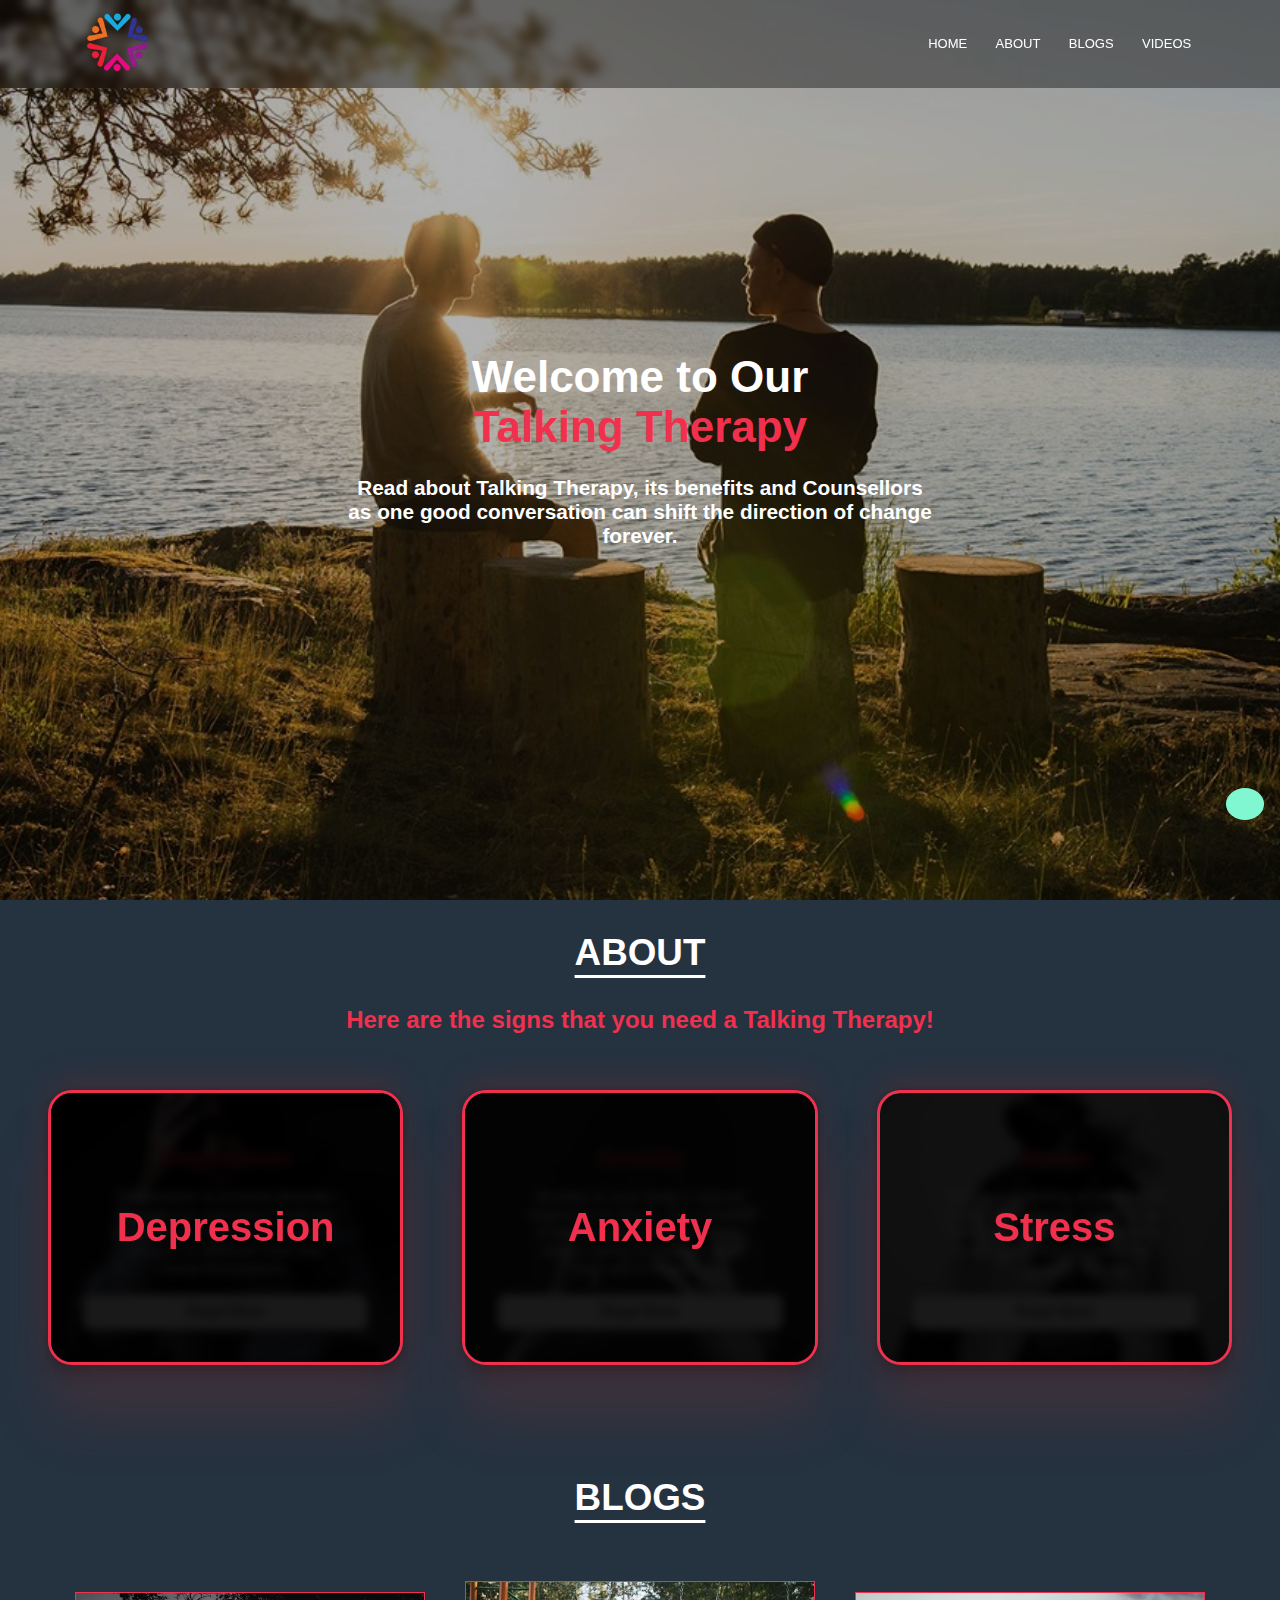
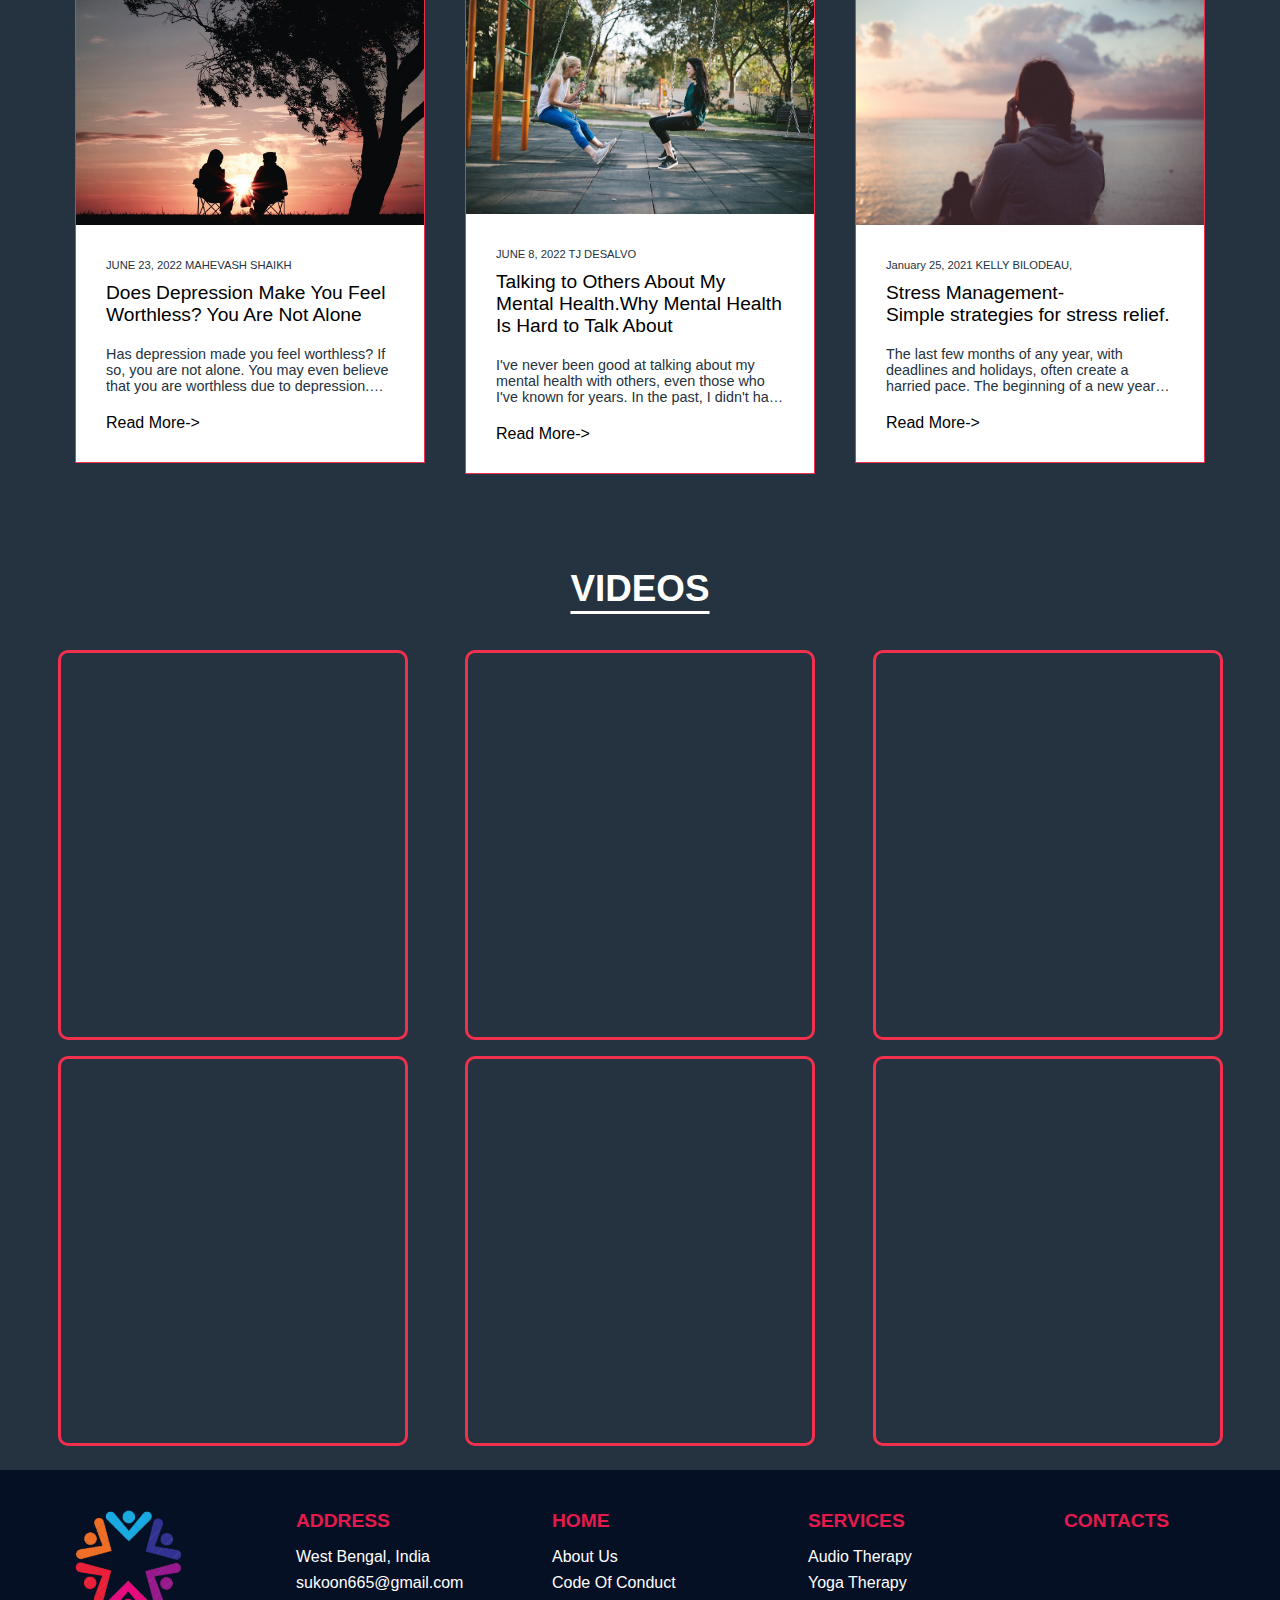
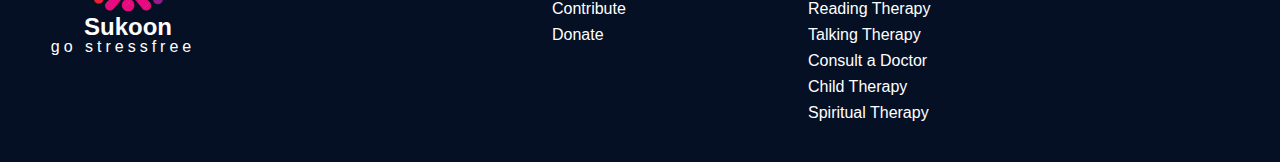
<file: html/talkingTherapy.html>
<!DOCTYPE html>
<html lang="en">

<head>
  <meta charset="UTF-8" />
  <meta http-equiv="X-UA-Compatible" content="IE=edge" />
  <meta name="viewport" content="width=device-width, initial-scale=1.0" />
  <link rel="icon" href="/images/favicon-enhanced.png">
  <link rel="preconnect" href="https://fonts.googleapis.com">
  <link rel="preconnect" href="https://fonts.gstatic.com" crossorigin>
  <link href="https://fonts.googleapis.com/css2?family=Inter:wght@100;400;700&display=swap" rel="stylesheet">
  <title>Sukoon - Talking Therapy</title>
  <link rel="stylesheet" href="../css/talking.css" />
  <link rel="stylesheet" text="text/CSS"
    href="https://cdnjs.cloudflare.com/ajax/libs/font-awesome/6.1.1/css/all.min.css">
  <link href="https://unpkg.com/aos@2.3.1/dist/aos.css" rel="stylesheet">
</head>

<body onload="myfunction()" id="main">
  <div id="load">
    <div style="background-color: white; height: 25vh; width: 100%; position: relative; top: -70px;"></div>
  </div>
  <div id="back-top-div" class="back-top-wrap">
    <i class="fas fa-arrow-up"></i>
  </div>

  <!-- Navbar Section -->
  <nav>
    <a href="../index.html"><img class="talking-logo" src="../logo.png" alt="Logo" /></a>

    <div class="nav-links" id="navLinks">
      <i class="fa fa-times" onclick="hidemenu()"></i>
      <ul>
        <li><a href="../index.html">HOME</a></li>
        <li><a href="#about" class=".smooth-scroll">ABOUT</a></li>
        <li><a href="#blogs" class=".smooth-scroll">BLOGS </a></li>
        <li><a href="#video" class=".smooth-scroll">VIDEOS </a></li>


      </ul>
    </div>
    <div class="hamburger" id="ham">
      <svg stroke="currentColor" fill="currentColor" stroke-width="0" viewBox="0 0 1024 1024" height="1em" width="1em" xmlns="http://www.w3.org/2000/svg"><path d="M904 160H120c-4.4 0-8 3.6-8 8v64c0 4.4 3.6 8 8 8h784c4.4 0 8-3.6 8-8v-64c0-4.4-3.6-8-8-8zm0 624H120c-4.4 0-8 3.6-8 8v64c0 4.4 3.6 8 8 8h784c4.4 0 8-3.6 8-8v-64c0-4.4-3.6-8-8-8zm0-312H120c-4.4 0-8 3.6-8 8v64c0 4.4 3.6 8 8 8h784c4.4 0 8-3.6 8-8v-64c0-4.4-3.6-8-8-8z"></path></svg>
    </div>
    </nav>

  <!-- Mobile Layout Navbar -->

  <div class="menu" id="menu">
    <ul class="menu-link">
      <li><a href="../index.html">HOME</a></li>
      <li><a onclick="closeMenu()" href="#about">ABOUT</a></li>
      <li><a onclick="closeMenu()" href="#blogs">BLOGS</a></li>
      <li><a onclick="closeMenu()" href="#videos">VIDEOS</a></li>
    </ul>
  </div>

  <!-- Mobile Layout Navbar Ends Here -->

  <!-- Navbar Section Ends Here -->

  <!-- Header Section-->
  <header>
    <div class="filter"></div>
    <div class="center">
      <h1 data-aos="flip-up" id="title">Welcome to Our <br><span class="heading-span">Talking
          Therapy</span></h1>
      <h3  id="subtitle">Read about Talking Therapy, its benefits and
        Counsellors<br>as one good conversation can shift
        the direction of change forever.</h3>
    </div>
  </header>
  <!-- Header Section Ends Here -->

  <!-- About Section -->
  <section id="about">
    <h1 data-aos="flip-up" class="section-headings">ABOUT</h1>
    <p  data-aos="fade-left" class="sub">Here are the signs that you need a Talking Therapy!</p>
    <div class="container">

      <div  data-aos="fade-up" data-aos-duration="800"  class="cause first">
        <div class="layer">
          <h3>Depression</h3>
        </div>
        <h2>Depression</h2>
        <p>
          Depression is a mood disorder that causes persistent feelings of sadness, emptiness, and loss of joy.It is
          different from the mood fluctuations.
        </p>
        <a href="https://www.medicalnewstoday.com/articles/8933#definition" target="_blank">
          Read More
        </a>
      </div>

      <div data-aos="fade-up" data-aos-duration="800"  class="cause second">
        <div class="layer">
          <h3>Anxiety</h3>
        </div>
        <h2>Anxiety</h2>
        <p>
          Anxiety is your body’s natural response to stress. It’s a feeling of fear or apprehension about what’s going
          to happen and how will it happen.
        </p>
        <a href="https://www.health.harvard.edu/blog/anxiety-what-it-is-what-to-do-2018060113955" target="_blank">
          Read More
        </a>
      </div>

      <div data-aos="fade-up" data-aos-duration="800"  class="cause third">
        <div class="layer">
          <h3>Stress</h3>
        </div>
        <h2>Stress</h2>
        <p>
          Stress is a feeling of emotional or physical tension. It can come from any event or thought that makes you
          feel frustrated or angry.
        </p>
        <a href="https://www.medicalnewstoday.com/articles/145855" target="_blank">
          Read More
        </a>
      </div>
    </div>
  </section>
  <!-- About Section Ends Here -->

  <!-- Blog section  -->
  <section id="blogs">
    <h1 data-aos="flip-up" class="section-headings">BLOGS</h1>
    <div class="blog-container">
      <div  data-aos="fade-up" data-aos-duration="800"  class="blog-box">
        <div class="blog-img">
          <img src="../images/blog-1.jpg" alt="">
        </div>
        <div class="blog-content">
          <span>JUNE 23, 2022 MAHEVASH SHAIKH</span>
          <a href="https://www.healthyplace.com/blogs/copingwithdepression/2022/6/does-depression-make-you-feel-worthless-you-are-not-alone"
            target="_blank" class="blog-title">Does Depression Make You Feel Worthless? You Are Not Alone</a>
          <p>Has depression made you feel worthless? If so, you are not alone. You may even believe that you are
            worthless due to depression. Read on to find out how to fight this.</p>
          <a href="https://www.healthyplace.com/blogs/copingwithdepression/2022/6/does-depression-make-you-feel-worthless-you-are-not-alone"
            target="_blank">Read More-></a>
        </div>
      </div>
      <div  data-aos="fade-up" data-aos-duration="800" class="blog-box">
        <div class="blog-img">
          <img src="../images/blog-2.jpg" alt="">
        </div>
        <div class="blog-content">
          <span>JUNE 8, 2022 TJ DESALVO</span>
          <a href="https://www.healthyplace.com/blogs/anxiety-schmanxiety/2022/6/talking-to-others-about-my-mental-health"
            target="_blank" class="blog-title">Talking to Others About My Mental Health.Why Mental Health Is Hard to
            Talk About </a>
          <p>I've never been good at talking about my mental health with others, even those who I've known for years. In
            the past, I didn't have enough self-knowledge to be able to talk about it with anyone in an adequate way.
          </p>
          <a href="https://www.healthyplace.com/blogs/anxiety-schmanxiety/2022/6/talking-to-others-about-my-mental-health"
            target="_blank">Read More-></a>
        </div>
      </div>
      <div  data-aos="fade-up" data-aos-duration="800" class="blog-box">
        <div class="blog-img">
          <img src="../images/blog-3.jpg" alt="">
        </div>
        <div class="blog-content">
          <span>January 25, 2021 KELLY BILODEAU,</span>
          <a href="https://www.health.harvard.edu/blog/3-simple-strategies-for-stress-relief-2021012521806"
            target="_blank" class="blog-title">Stress Management-<br>Simple strategies for stress relief.
          </a>
          <p>The last few months of any year, with deadlines and holidays, often create a harried pace. The beginning of
            a new year can give you a chance to exhale. But even if you experience a few serene days or weeks, tight
            shoulders and tension are never far off.</p>
          <a href="https://www.health.harvard.edu/blog/3-simple-strategies-for-stress-relief-2021012521806"
            target="_blank">Read More-></a>
        </div>
      </div>
    </div>
  </section>
  <!-- Blog Section Ends Here -->

  <!-- Video Section  -->
  <section id="video">
    <h1 data-aos="flip-up" class="section-headings">VIDEOS</h1>

    <div class="video-container">
      <div  data-aos="fade-up" data-aos-duration="800"  class="collection">
        <div class="video">
          <iframe style="border-radius: 10px;" width="100%" height="380" src="https://www.youtube.com/embed/Nz9eAaXRzGg"
            title="YouTube video player" frameborder="0"
            allow="accelerometer; autoplay; clipboard-write; encrypted-media; gyroscope; picture-in-picture"
            allowfullscreen></iframe>

        </div>
      </div>
      <div  data-aos="fade-up" data-aos-duration="800" class="collection">
        <div class="video">
          <iframe style="border-radius: 10px;" width="100%" height="380" src="https://www.youtube.com/embed/UQ1wDXtPxxI"
            title="YouTube video player" frameborder="0"
            allow="accelerometer; autoplay; clipboard-write; encrypted-media; gyroscope; picture-in-picture"
            allowfullscreen></iframe>

        </div>
      </div>
      <div  data-aos="fade-up" data-aos-duration="800" class="collection">
        <div class="video">
          <iframe style="border-radius: 10px;" width="100%" height="380" src="https://www.youtube.com/embed/rmeGVhhbGrM"
            title="YouTube video player" frameborder="0"
            allow="accelerometer; autoplay; clipboard-write; encrypted-media; gyroscope; picture-in-picture"
            allowfullscreen></iframe>
        </div>
      </div>
      <div  data-aos="fade-up" data-aos-duration="800" class="collection">
        <div class="video">
          <iframe style="border-radius: 10px;" width="100%" height="380"src="https://www.youtube.com/embed/8jPQjjsBbIc" title="YouTube video player" frameborder="0" allow="accelerometer; autoplay; clipboard-write; encrypted-media; gyroscope; picture-in-picture" allowfullscreen></iframe>
        </div>
      </div>
      <div  data-aos="fade-up" data-aos-duration="800" class="collection">
        <div class="video">
          <iframe style="border-radius: 10px;" width="100%" height="380" src="https://www.youtube.com/embed/4ZQkYSpmOdU" title="YouTube video player" frameborder="0" allow="accelerometer; autoplay; clipboard-write; encrypted-media; gyroscope; picture-in-picture" allowfullscreen></iframe>
        </div>
      </div>
      <div  data-aos="fade-up" data-aos-duration="800" class="collection">
        <div class="video">
          <iframe style="border-radius: 10px;" width="100%" height="380" src="https://www.youtube.com/embed/m3-O7gPsQK0" title="YouTube video player" frameborder="0" allow="accelerometer; autoplay; clipboard-write; encrypted-media; gyroscope; picture-in-picture" allowfullscreen></iframe>
        </div>
  </section>


  <!-- footer start -->
  <footer>
    <div class="footer-container">
      <!--logo and info column-->
      <div class="col">
        <!--logo insert-->
        <img src="../logo.png" alt="logo" class="footlogo" />
        <div class="footercontent">
          <h2 class="footerheading">Sukoon</h2>
          <p class="footerpara">go stressfree</p>
        </div>
      </div>


      <!--ADDRESS COLUMN-->

    <div class="footer-side-col">
      <div class="col">
        <h3>
          ADDRESS
          <div class="underline"><span></span></div>
        </h3>
        <p>West Bengal, India</p>
        <p class="email-id"><a href="mailto:sukoon665@gmail.com">sukoon665@gmail.com</a></p>
      </div>
      <!--HOME COLUMN-->
      <div class="col">
        <h3>HOME</h3>
        <ul>
          <li><a href="#about">About Us</a></li>
          <li>
            <a
              href="https://github.com/Susmita-Dey/Sukoon/blob/main/CODE_OF_CONDUCT.md"
              >Code Of Conduct</a
            >
          </li>
          <li>
            <a href="https://github.com/Susmita-Dey/Sukoon">Contribute</a>
          </li>
          <li>
            <a href="https://www.buymeacoffee.com/susmitadey">Donate</a>
          </li>
        </ul>
      </div>
      <!--OUR SERVICES COLUMN-->
      <div class="col">
        <h3>
          SERVICES
          <div class="underline"><span></span></div>
        </h3>
        <ul>
          <li>
            <a href="https://sukoon-stress-free.netlify.app/html/audiotherapy"
              >Audio Therapy</a
            >
          </li>
          <li>
            <a
              href="https://sukoon-stress-free.netlify.app/html/yogatherapy.html"
              >Yoga Therapy</a
            >
          </li>
          <li>
            <a
              href="https://sukoon-stress-free.netlify.app/html/readingtherapy"
              >Reading Therapy</a
            >
          </li>
          <li>
            <a
              href="https://sukoon-stress-free.netlify.app/html/talkingtherapy"
              >Talking Therapy</a
            >
          </li>
          <li>
            <a href="https://www.practo.com/counselling-psychology"
              >Consult a Doctor</a
            >
          </li>
          <li>
            <a href="https://sukoon-stress-free.netlify.app/html/childTherapy"
              >Child Therapy</a
            >
          </li>
          <li>
            <a href="https://sukoon-stress-free.netlify.app/html/spiritualTherapy"
              >Spiritual Therapy</a
            >
          </li>
        </ul>
      </div>
      <!--CONTACTS COLUMN-->
      <div class="col">
        <h3>
          CONTACTS
          <div class="underline"><span></span></div>
        </h3>
        <div class="social-menu">
          <ul>
            <a href="https://twitter.com/sukoon665" target="_blank">
              <li id="social-twitter"><i class="fab fa-2x fa-twitter"></i></li>
            </a>
            <a href="https://github.com/Susmita-Dey/Sukoon" target="_blank">
              <li id="social-github"><i class="fab fa-2x fa-github"></i></li>
            </a>
            <a href="https://www.linkedin.com/in/sukoon-web-820705238" target="_blank">
              <li id="social-linkedin"><i class="fab fa-2x fa-linkedin-in"></i></li>
            </a>
          </ul>
          </div>
        </div>


      </div>
    </div>
    </div>
  </footer>
  <script type="text/javascript" src="../js/scrollsmooth.js"></script>
  <script src="https://unpkg.com/aos@2.3.1/dist/aos.js"></script>
  <script>
    AOS.init();
    const ham = document.getElementById("ham");
    const menu = document.getElementById("menu");
    const close = document.querySelectorAll('.close');

    const closeMenu = () => {
      if (menu.classList.contains("open")) {
        menu.classList.remove("open");

        console.log("open");
      }
      ham.innerHTML = '<svg stroke="currentColor" fill="currentColor" stroke-width="0" viewBox="0 0 1024 1024" height="1em" width="1em" xmlns="http://www.w3.org/2000/svg"><path d="M904 160H120c-4.4 0-8 3.6-8 8v64c0 4.4 3.6 8 8 8h784c4.4 0 8-3.6 8-8v-64c0-4.4-3.6-8-8-8zm0 624H120c-4.4 0-8 3.6-8 8v64c0 4.4 3.6 8 8 8h784c4.4 0 8-3.6 8-8v-64c0-4.4-3.6-8-8-8zm0-312H120c-4.4 0-8 3.6-8 8v64c0 4.4 3.6 8 8 8h784c4.4 0 8-3.6 8-8v-64c0-4.4-3.6-8-8-8z"></path></svg>'
    }

    const toggleMenu = () => {
      if (menu.classList.contains("open")) {
        menu.classList.remove("open");
        ham.innerHTML = '<svg stroke="currentColor" fill="currentColor" stroke-width="0" viewBox="0 0 1024 1024" height="1em" width="1em" xmlns="http://www.w3.org/2000/svg"><path d="M904 160H120c-4.4 0-8 3.6-8 8v64c0 4.4 3.6 8 8 8h784c4.4 0 8-3.6 8-8v-64c0-4.4-3.6-8-8-8zm0 624H120c-4.4 0-8 3.6-8 8v64c0 4.4 3.6 8 8 8h784c4.4 0 8-3.6 8-8v-64c0-4.4-3.6-8-8-8zm0-312H120c-4.4 0-8 3.6-8 8v64c0 4.4 3.6 8 8 8h784c4.4 0 8-3.6 8-8v-64c0-4.4-3.6-8-8-8z"></path></svg>'
        console.log("open");
      } else {
        menu.classList.add("open");
        ham.innerHTML = '<svg stroke="currentColor" fill="currentColor" stroke-width="0" viewBox="0 0 1024 1024" height="1em" width="1em" xmlns="http://www.w3.org/2000/svg"><path d="M563.8 512l262.5-312.9c4.4-5.2.7-13.1-6.1-13.1h-79.8c-4.7 0-9.2 2.1-12.3 5.7L511.6 449.8 295.1 191.7c-3-3.6-7.5-5.7-12.3-5.7H203c-6.8 0-10.5 7.9-6.1 13.1L459.4 512 196.9 824.9A7.95 7.95 0 0 0 203 838h79.8c4.7 0 9.2-2.1 12.3-5.7l216.5-258.1 216.5 258.1c3 3.6 7.5 5.7 12.3 5.7h79.8c6.8 0 10.5-7.9 6.1-13.1L563.8 512z"></path></svg>'
        console.log("close");
      }
    };
    ham.addEventListener("click", toggleMenu);
    close.forEach(ele => {
      ele.addEventListener("click", closeMenu);
    }
    )
  </script>
  <script>
    var preloader = document.getElementById('load');
    var scroll = document.getElementById('main');
    function myfunction(){
        preloader.style.display='none';
        scroll.style.overflow='scroll';
    }
    const backTopElement = document.getElementById("back-top-div");
      const minScolledAmountToBackTop = 800;

      window.addEventListener("scroll", () => {
        if (window.scrollY < minScolledAmountToBackTop) {
          backTopElement.classList.add("hidden");
        } else {
          backTopElement.classList.remove("hidden");
        }
      });

      const backTop = () => {
        window.scrollTo(0, 0);
      };

      backTopElement.addEventListener("click", backTop);
      ham.addEventListener("click", toggleMenu);
</script>
<script src="https://unpkg.com/aos@2.3.1/dist/aos.js"></script>
<script>
  AOS.init();
</script>
</body>

</html>
</file>
<file: css/childTherapy.css>
@import url('https://fonts.googleapis.com/css2?family=Poppins:wght@400;500&display=swap');
* {
  margin: 0;
  padding: 0;
  box-sizing: border-box;
}
::-webkit-scrollbar{
  background: transparent;
  width: 0.4rem;
}

::-webkit-scrollbar-thumb{
  background-color: rgba(173, 173, 173, 0.2);
  border-radius: 10px;
  transition: background-color 0.5s ease-in-out;
}

::-webkit-scrollbar-thumb:hover {
  background-color: rgba(173, 173, 173, 0.5);
}

html{
  scroll-behavior: smooth;
  overflow-y: overlay;
}

body {
  background-color: #040404;
  font-family: "Inter", sans-serif;
  color: white;
  overflow-x: hidden;
}

header {
  min-height: 100vh;
  width: 100%;
  background-image: url("../images/childbg.jpg");
  position: relative;
  background-position: center;
  background-size: cover;
}

section {
  margin: 2em;
}

nav {
  position: fixed;
  top: 0;
  width: 100%;
  display: inline-flex;
  padding: 1% 6%;
  justify-content: space-between;
  align-items: center;
  z-index: 100;
  background-color: transparent;
  transition: background-color 500ms ease-in-out;
}
.navOnscroll
{
  background-color:  rgba(0, 0, 0, 0.4);
  backdrop-filter: blur(5px);
}

.audio-logo {
  width: 80px;
  padding: 0;
}

.nav-links {
  flex: 1;
  text-align: right;
}

.nav-links ul li {
  list-style: none;
  display: inline-block;
  padding: 8px 12px;
  position: relative;
}

.nav-links ul li a {
  color: white;
  text-decoration: none;
  font-size: 13px;
}

.nav-links ul li::after {
  content: "";
  width: 0%;
  height: 2px;
  background: cyan;
  display: block;
  margin: auto;
  transition: 0.5s;
}

.nav-links ul li:hover::after {
  width: 100%;
}

.hamburger {
  display: none;
  /* display: flex; */
  justify-content: center;
  align-items: center;
  flex-direction: column;
  gap: 3px;
  cursor: pointer;
  z-index: 200;
}

.center {
  position: absolute;
  top: 50%;
  left: 50%;
  transform: translate(-50%, -50%);
  z-index: 20;
}

.menu {
  display: none;
  width: 100%;
  position: absolute;
  background-color: #fff;
  top: 85px;
  left: 0;
  padding: 30px;
  box-shadow: 0 4px 8px rgba(0, 0, 0, 0.7);
}

.open {
  display: block;
  width: 70%;
  height: 100%;
  position: fixed;
  background-color: rgba(56,56,55, 1);
  top: 0;
  left: 0;
  padding: 30px;
  box-shadow: 0 4px 8px rgba(0, 0, 0, 0.7);
  animation: slideIn 0.5s ease-in-out;
  z-index: 100;
}

.menu.open a {
  color: #adb5bd;
  text-decoration: none;
  cursor: pointer;
}

@keyframes slideIn {
  0% {
    left: -150px;
  }
  100% {
    left: 0px;
  }
}

.menu-link {
  list-style: none;
  display: flex;
  justify-content: center;
  align-items: center;
  flex-direction: column;
}

.menu-link li {
  padding: 2rem;
  font-weight: bolder;
}

.menu-link li:last-child {
  padding-bottom: 0;
}

.menu-link li a {
  color: #fff;
  font-weight: bolder;
  font-size: 1rem;
  text-decoration: none;
}
.menu-link li a:hover{
  color: cyan;
}
.center {
  position: absolute;
  top: 50%;
  left: 50%;
  transform: translate(-50%, -50%);
  z-index: 20;
}

.filter {
  position: absolute;
  top: 0;
  left: 0;
  width: 100%;
  height: 100%;
  z-index: 10;
  background-color: rgba(0, 0, 0, 0.3);
}

h1 {
  font-size: 2.75rem;
  text-align: center;
  margin-bottom: 1.5rem;
  font-weight: 900;
}
#title{
  margin-top: 22%;
}
.heading-span {
  color: cyan;
}
#subtitle {
  color: #fff;
  text-align: center;
  font-size: 1.3rem;
  font-weight: 800;
}

h2 {
  color: #dce1de;
  text-align: center;
  margin-bottom: 1rem;
}
.section-headings {
  font-size: 2.3rem;
  text-decoration: underline;
  text-underline-offset: 10px;
  margin: 3rem 0;
}
hr {
  width: 90%;
  margin: 0 auto;
  border-color: #2b2c28;
}
.image img{
  width: 500px;
  height: 400px;
  border-radius: 5px;
  margin-left: 5%;
  margin-bottom: 2%;
}
.bfit img{
  width: 45%;
  height: 45%;
  margin-top: 4%;
  border:3px solid cyan ;
  border-radius: 10px;
}
.about .bfit {
  display: flex;
}
.btext{
  margin-top: 40px;
  margin-left: 45px;
  padding: 5%;
}

.btext .baby-text{
  font-size: 25px;

}
@media (max-width: 800px) {

  .bfit {
    flex-direction: column;
    height: auto;
  }
  .about img {
    width: 100%;
  }

}
.main-scroll-div{
  width: 100%;
  height: 100%;
  display: flex;
  align-items: center;
  justify-content: space-between;
}
.cover{
  position: relative;
  width: 90%;
  height: 50%;
}
.cover::before {
  position: absolute;
  content: "";
  left: 0;
  top: 0;
  z-index: 99;
  height: 100%;
  width: 150px;
  background-image: linear-gradient(90deg, black, transparent);
}
.cover::after {
  position: absolute;
  content: "";
  right: 0;
  top: 0;
  z-index: 99;
  height: 100%;
  width: 150px;
  background-image: linear-gradient(-90deg, black, transparent);
}
.scroll-images::-webkit-scrollbar {
  -webkit-appearance: none;
}

.child-img {
  width: 100%;
  height: 100%;
}

.icon {
  color: white;
  background-color: black;
  font-size: 50px;
  outline: none;
  border: none;
  padding: opx 20px;
  cursor: pointer;
}

.icon:hover {
  color:cyan ;
}
.scroll-images{
  width: 100%;
  height: auto;
  display: flex;
  justify-content: left;
  align-items: center;
  overflow: auto;
  position: relative;
  scroll-behavior: smooth;
}
.child{
  min-width: 600px;
  height: 450px;
  margin :1px 10px;
  cursor: pointer;
}

@media screen and (max-width: 650px) {
  .nav-links {
    display: none;
  }

  .logo {
    width: 60px;
  }
  .hamburger {
    display: flex;
  }
  header {
    min-height: 100vh;
  }
}

@media screen and (min-width: 650px) {
  .menu .open {
    display: none;
  }
}


.video {
  float: left;
  box-sizing: border-box;
    width: 38%;
    padding: 5px;
    margin-left: 6.5%;
    margin-bottom: 5px;
  }
  iframe{
    padding:20px;
  }
  iframe:hover{
    border:  1.5px cyan solid ;
  }
  .collection::after{
    content: "";
    clear: both;
    display: table;
  }
  @media screen and (max-width: 600px) {
    .video {
      width: 89%;
    }
    .video iframe{
      width: 97%;
    }
  }
/* footer */
footer{
    font-family: "Poppins",sans-serif;
  }
  .footer-container {
    bottom: 0;
    width: 100%;
    display: flex;
    justify-content: center;
    flex-wrap: nowrap;
    background-color: rgb(6, 16, 37);
  }
  
  .footer-side-col{
    display: grid;
    grid-template-columns: repeat(4,1fr);
    width: 80%;
  }
  
  .footer-side-col > .col{
    padding: 2.5rem;
    flex-wrap: nowrap;
  }
  
  .footer-container > .col {
    padding: 2.5rem;
    flex-basis: 20%;
    color: white;
  }
  
  .footer-container .col a:hover,
  footer a:focus {
    color: cyan;
  }
  
  @media (max-width: 1120px){
    .footer-side-col{
      grid-template-columns: repeat(2,1fr);
      grid-template-rows: repeat(2,1fr);
    }
  }
  
  @media (max-width: 730px) {
    .footer-container {
      gap: 0.5rem;
      flex-wrap: wrap;
    }
  
    .footer-container .col {
      padding: 2rem;
      flex-basis: 31%;
    }
  
    .footer-container p {
      color: white;
      margin-top: 1rem;
    }
  }
  
  @media (max-width: 600px) {
    .footer-side-col{
      grid-template-columns: 1fr;
      grid-template-rows: minmax(auto,auto);
    }
  
    .footer-container .col {
      padding: 1rem;
      flex-basis: 100%;
    }
  }
  
  .footer-container .col a {
    display: inline-block;
    position: relative;
    color: white;
  }
  
  .footer-container .col ul li a:after {
    content: "";
    position: absolute;
    width: 100%;
    transform: scaleX(0);
    height: 2px;
    bottom: 0;
    left: 0;
    background-color: cyan;
    transform-origin: bottom right;
    transition: transform 0.25s ease-out;
  }
  
  .footer-container .col ul li a:hover:after {
    transform: scaleX(1);
    transform-origin: bottom left;
  }
  
  .footer-container p {
    color: white;
  }
  
  .footer-container .col ul li a:after {
    content: "";
    position: absolute;
    width: 100%;
    transform: scaleX(0);
    height: 2px;
    bottom: 0;
    left: 0;
    background-color: cyan;
    transform-origin: bottom right;
    transition: transform 0.25s ease-out;
  }
  
  .footer-container .col ul li a:hover:after {
    transform: scaleX(1);
    transform-origin: bottom left;
  }
  
  .footer-container p {
    margin-top: 0.5rem;
  }
  .footerpara{
    margin-left: -10px;
  }
  
  .footer-container .col .email-id {
    word-wrap: break-word;
    text-decoration: underline;
  }
  
  .email-id a{
    text-decoration: none;
    color: white;
  }
  .footer-container .col h3 {
    color: rgb(228, 26, 77);
    font-size: 1.2rem;
    margin-bottom: 1rem;
    font-weight: 900;
    font-family: "Ubuntu",sans-serif;
  }
  
  .footer-container .col img {
    display: block;
    margin: 0 auto;
    width: 140px;
    cursor: pointer;
  }
  .footer-container .col .footerheading {
    display: flex;
    color:white ;
    margin-top: 0.5px;
    font-family: "Gill Sans", "Gill Sans MT", Calibri, "Trebuchet MS", sans-serif;
    justify-content: center;
    cursor: pointer;
  }
  .footer-container .col .footerpara {
    display: flex;
    margin-top: -19px;
    font-family: "Gill Sans", "Gill Sans MT", Calibri, "Trebuchet MS", sans-serif;
    letter-spacing: 4px;
    justify-content: center;
    cursor: pointer;
  }
  .fab:hover {
    text-decoration: none;
  }
  
  .footer-container .col .sukoon {
    color: rgb(30, 240, 191);
    letter-spacing: 5px;
  }
  
  .footer-container .col .social-menu ul {
    display: flex;
    gap: 1rem;
  }
  
  .footer-container .col .social-menu ul a {
    color: white;
  }
  .footer-container .col .social-menu ul a li{
    transition: transform 250ms ease-out;
  }
  
  .footer-container .col .social-menu ul a li:hover {
    transform: scale(1.4) !important;
    text-decoration: none !important;
  }
  .footer-container .col .social-menu ul a li#social-twitter:hover{
    color: 	#1DA1F2;
  }
  .footer-container .col .social-menu ul a li#social-github{
    transition: transform  250ms ease-out, color 250ms ease-out, padding 250ms ease-out !important;
  }
  .footer-container .col .social-menu ul a li#social-github:hover{
    transform: scale(1.2) !important;
    color:black;
    background-color: whitesmoke;
    padding: 2px 2px 0px 2px;
    border-radius: 25px;
  }
  .footer-container .col .social-menu ul a li#social-linkedin:hover{
    color: #0A66C2;
  }
  .footer-container .col ul li {
    list-style-type: none;
    text-align: left;
    margin-top: 0.5rem;
  }
  .footer-container .col ul li a {
    text-decoration: none;
    color: white;
  }
  
  @media screen and (max-width: 600px) {
    
    .footer-container .col ul li {
      text-align: center;
    }
  
    .footer-container {
      text-align: center;
    }
  
    .footer-container .col .social-menu ul {
      justify-content: center;
    }
  }
  
  .footercontent{
    margin-right: auto;
    margin-left: auto;
    display: flex;
    flex-direction: column;
  }
</file>
<file: css/styles.css>
* {
    box-sizing: border-box;
  }
  
  
  *{
    margin: 0%;
    padding: 0%;
    box-sizing: border-box;
  }
  body{
    background-image: url("../images/coming_soon_bg.png");
    background-color: black;
    background-repeat: no-repeat;
    background-size: cover;
    background-position: center center;
    height: 100vh;
    font-family: "Poppins", sans-serif;
    display: flex;
    flex-direction: column;
    align-items: center;
    justify-content: center;
    text-align: center;
    margin: 0;
    overflow: hidden;
  }
  p{
    color: white;
    display: flex;
    align-items: center;
    width: 100%;
    font-size: 30px;
    font-weight: bold;
    margin: 30px 0;
  }
  h1{
    color: white;
    margin: 20px 0;
    width: 100%;
    font-size: 80px;
    text-align: center;
    font-weight: bold;
  }
  hr{
    margin: 30px 0;
    display:flex;
    width: 700px;
  }
  #launch{
    margin: 20px 0;
    margin-left:20%;
    font-size: 40px;
  } 
  
  h1 {
    font-family: 'Itim',cursive;
    color: white;
    font-weight: normal;
    font-size: 60px;
    text-shadow: 2px 2px 4px #011120;
    -moz-transition: all 0.2s ease-in;
    -o-transition: all 0.2s ease-in;
    -webkit-transition: all 0.2s ease-in;
    transition: all 0.2s ease-in;
    margin: 20px 0;
    width: 100%;
    font-size: 80px;
    text-align: center;
    font-weight: bold;
  }
  
  h3{
    color: white;
  }
  h3 a{
    color: white;
    text-decoration: none;
  }
  
  h3 a:hover{
    color: lightcyan;
    text-shadow:0px 0px 10px blueviolet;
    -moz-transition: all 0.2s ease-in;
    -o-transition: all 0.2s ease-in;
    -webkit-transition: all 0.2s ease-in;
    transition: all 0.2s ease-in;
  }
  
  h1:hover {
    color: lightcyan;
    text-shadow:0px 0px 20px blueviolet;
    -moz-transition: all 0.2s ease-in;
    -o-transition: all 0.2s ease-in;
    -webkit-transition: all 0.2s ease-in;
    transition: all 0.2s ease-in;
  }
  
  
  @keyframes typing {
    from {
      width: 0;
    }
  }
  
  
  @media (max-width: 500px) {
    h1 {
      font-size: 45px;
    }
    .time {
      margin: 5px;
      padding: 0.1rem;
    }
    .time h2 {
      font-size: 12px;
    }
    .text {
      font-size: 10px;
      box-shadow: 5px 5px 3px rgb(143, 143, 143);
      padding: 0.1rem;
      border-radius: 1px;
    }
    h3 {
      color: white;
      font-size: 1rem;
      animation: typing 1s steps(12);
    }
  }
</file>
<file: css/specialTherapy.css>
@import url("https://fonts.googleapis.com/css2?family=Poppins:wght@400;500;800&display=swap");
* {
  margin: 0;
  padding: 0;
  box-sizing: border-box;
}

.text-center {
  text-align: left !important;
  margin: 0 auto;
}

.title {
  margin: 0.25em;
}

.submit {
  padding: 0.5rem 1rem;
  border: 2px solid #f9004d;
  background-color: #fff;
  border-radius: 0.8rem;
  color: #f9004d;
  font-family: "Poppins", sans-serif;
  font-size: 15px;
  font-weight: 500;
  cursor: pointer;
  margin-bottom: 1rem;
  width: fit-content;
  margin-left: 3vw;
}

.submit:hover {
  background-color: #f9004d;
  color: white;
  border: 2px solid #f9004d;
}

.input_box {
  border-radius: 0.25em;
  height: 2em;
  width: 90%;
  margin-left: 2em;
}

.text_box {
  height: 200px;
  width: 90%;
  text-align: center;
  margin-left: 2em;
  border-radius: 0.25em;
}

.spacer {
  height: 5vh;
}

.spacer_large {
  height: 25vh;
}

::-webkit-scrollbar {
  background: transparent;
  width: 0.4rem;
}

::-webkit-scrollbar-thumb {
  background-color: rgba(173, 173, 173, 0.2);
  border-radius: 10px;
  transition: background-color 0.5s ease-in-out;
}

::-webkit-scrollbar-thumb:hover {
  background-color: rgba(173, 173, 173, 0.5);
}

html {
  scroll-behavior: smooth;
  overflow-y: overlay;
}

body {
  font-family: "Poppins", sans-serif;
}
#load {
  margin: auto;
  width: 100%;
  height: -webkit-fill-available;
  position: fixed;
  background: #fff url(/images/Spin-Preloader-1.gif) no-repeat center;
  z-index: 9999999;
}
#main {
  overflow: hidden !important;
}
html {
  scroll-behavior: smooth;
}
.back-top-wrap {
  position: fixed;
  bottom: 5rem;
  right: 1rem;
  background-color: #80f7d1;
  padding: 1rem 1.2rem;
  border-radius: 50%;
  cursor: pointer;
  transition: 0.3s ease-in-out;
  z-index: 100;
}

.back-top-wrap:hover {
  background-color: #00a2ff;
  color: #80f7d1;
}

.back-top-wrap:hover .fas.fa-arrow-up {
  color: white;
}

.fas.fa-arrow-up {
  color: #00488f;
  transition: 0.3s ease-in-out;
}

ul {
  list-style-type: none;
  margin: 0;
  padding: 0;
}

/*Nav section and Hero section*/
nav {
  position: fixed;
  top: 0;
  width: 100%;
  display: inline-flex;
  padding: 1% 4%;
  justify-content: space-between;
  align-items: center;
  z-index: 100;
  background-color: rgba(0, 0, 0, 0.4);
  backdrop-filter: blur(5px);
}

.hamburger {
  display: none;
  /* display: flex; */
  justify-content: center;
  align-items: center;
  flex-direction: column;
  gap: 3px;
  color: #fff;
  cursor: pointer;
}

.hamburger:hover,
.hamburger:focus {
  color: #e5e5e5;
}

.nav-links {
  flex: 1;
  text-align: right;
}

.nav-links ul li {
  list-style: none;
  display: inline-block;
  padding: 8px 12px;
  position: relative;
}

.nav-links ul li a {
  color: white;
  text-decoration: none;
  font-size: 0.95rem;
}

.nav-links ul li::after {
  content: "";
  width: 0%;
  height: 2px;
  background: #007ea7;
  display: block;
  margin: auto;
  transition: 0.5s;
}

.nav-links ul li:hover::after {
  width: 100%;
}

.logo {
  width: 80px;
  padding: 0px;
}

.menu.open a {
  color: #fff;
  text-decoration: none;
  cursor: pointer;
}

.menu {
  display: none;
  width: 100%;
  position: absolute;
  background-color: #01232e;
  top: 85px;
  left: 0;
  padding: 30px;
  box-shadow: 0 4px 8px rgba(0, 0, 0, 0.7);
}

.open {
  display: block;
  width: 80%;
  height: 100%;
  position: fixed;
  top: 0;
  left: 0;
  padding: 30px;
  box-shadow: 0 4px 8px rgba(0, 0, 0, 0.7);
  animation: slideIn 0.5s ease-in-out;
  z-index: 100;
}

@keyframes slideIn {
  0% {
    left: -150px;
  }
  100% {
    left: 0px;
  }
}

.menu-link {
  list-style: none;
  display: flex;
  justify-content: center;
  align-items: center;
  flex-direction: column;
}

.menu-link li {
  padding: 2rem;
  font-weight: bolder;
}

.menu-link li a {
  color: rgba(0, 0, 0, 0.782);
  font-weight: bolder;
  font-size: 1rem;
}

.menu-link li a:hover {
  color: #00a8e8;
}

header {
  min-height: 100vh;
  width: 100%;
  background-image: url("/images/specialTherapy1.jpg");
  position: relative;
  background-position: center;
  background-size: cover;
}

.filter {
  position: absolute;
  top: 0;
  left: 0;
  width: 100%;
  height: 100%;
  background-color: rgba(0, 0, 0, 0.2);
}

.text {
  position: absolute;
  top: 75%;
  left: 7%;
  padding: 0.5em;
}

.text h1 {
  color: #fff;
  line-height: 1.2;
  font-weight: 800;
}

.text p {
  color: #adb5bd;
  font-size: 1.2rem;
}

.container-glass {
  background: rgba(0, 0, 0, 0.8);
  background-color: rgba(0, 0, 0, 0.2);
  width: fit-content;
  height: auto;
  border-radius: 1em;
}

@supports (-webkit-backdrop-filter: none) or (backdrop-filter: none) {
  .container-glass {
    -webkit-backdrop-filter: blur(10px);
    backdrop-filter: blur(10px);
  }
}

/*Benefits section*/
.benefits {
  color: #00171f;
  background-color: #adb5bd;
}

.benefits h1 {
  padding-top: 5%;
}

.benefits .bfit {
  display: flex;
}

.bfit img {
  width: 35%;
  max-width: 450px;
  margin: 0 auto;
}

.btext {
  margin-top: 20px;
  margin-left: 45px;
  padding: 0.5rem 1.5rem;
}
.bfit img {
  width: 35%;
}

.btext .yoga-text {
  display: flex;
  margin: 0.8em 0;
}

.btext .yoga-text i {
  margin: 10px 5px;
}
/*Aasans section*/
.aasan {
  background-color: #00171f;
  padding: 2rem 1em;
}

.aasan .row {
  width: 100%;
  padding: 1%;
  margin: 0 auto;
}

.aasan1 {
  display: flex;
  margin-top: 4%;
}

.aasan1-img {
  border-radius: 7px;
  box-shadow: 2px 2px 5px black;
  width: 35%;
}

.aasan1-img > img {
  border-radius: 7px;
  object-fit: cover;
  width: 100%;
  height: 100%;
}

.atext {
  width: 65%;
  padding: 3%;
}

.atext h1 {
  color: #007ea7;
  font-weight: bolder;
}

.atext p {
  color: #adb5bd;
}

.aasan1 button {
  padding: 0.5em 1.2em;
  border-radius: 7px;
  color: #007ea7;
  border: 2px solid #00a8e8;
  transition: 0.3s ease-in-out;
}

.more {
  padding: 0.8em 1em;
  border-radius: 7px;
  color: #e5e5e5;
  font-weight: bolder;
  border: 2px solid #e5e5e5;
  width: 20%;
  text-align: center;
  margin: 2em auto 0;
  transition: 0.3s ease-in-out;
}

a {
  color: inherit;
  text-decoration: none;
}

.aasan1 button:hover {
  color: white;
  background-color: #00a8e8;
  border: 2px solid #007ea7;
}

.more:hover {
  color: #00171f;
  background-color: #e5e5e5;
}

/*Videos section*/
.videos {
  padding: 2rem 0;
  background-color: #adb5bd;
}

.videos .flip-card {
  padding: 1em 3em;
  display: flex;
  flex-wrap: wrap;
  justify-content: space-around;
}

@media screen and (max-width: 650px) {
  .nav-links {
    display: none;
  }

  .logo {
    width: 60px;
  }

  .hamburger {
    display: flex;
  }

  header {
    min-height: 100vh;
  }
}

@media screen and (min-width: 650px) {
  .open {
    display: none;
  }
}

@media (max-width: 800px) {
  .aasan1 {
    flex-direction: column;
    height: auto;
  }
  .aasan1-img,
  .atext {
    width: 100%;
  }
  .bfit {
    flex-direction: column;
    height: auto;
  }
  .benefits img {
    width: 100%;
  }
  .more {
    width: 40%;
  }
  .btext {
    margin-left: 0;
  }
}

@media (max-width: 600px) {
  .videos iframe {
    width: 100%;
  }
  .more {
    width: 90%;
  }
  .text {
    top: 20%;
  }
}
/* footer */
footer {
  font-family: "Poppins", sans-serif;
}
.footer-container {
  bottom: 0;
  width: 100%;
  display: flex;
  justify-content: center;
  flex-wrap: nowrap;
  background-color: rgb(6, 16, 37);
}

.footer-side-col {
  display: grid;
  grid-template-columns: repeat(4, 1fr);
  width: 80%;
}

.footer-side-col > .col {
  padding: 2.5rem;
  flex-wrap: nowrap;
}

.footer-container > .col {
  padding: 2.5rem;
  flex-basis: 20%;
  color: white;
}

.footer-container .col a:hover,
footer a:focus {
  color: cyan;
}

@media (max-width: 1120px) {
  .footer-side-col {
    grid-template-columns: repeat(2, 1fr);
    grid-template-rows: repeat(2, 1fr);
  }
}

@media (max-width: 730px) {
  .footer-container {
    gap: 0.5rem;
    flex-wrap: wrap;
  }

  .footer-container .col {
    padding: 2rem;
    flex-basis: 31%;
  }

  .footer-container p {
    color: white;
    margin-top: 1rem;
  }
}

@media (max-width: 600px) {
  .footer-side-col {
    grid-template-columns: 1fr;
    grid-template-rows: minmax(auto, auto);
  }

  .footer-container .col {
    padding: 1rem;
    flex-basis: 100%;
  }
}

.footer-container .col a {
  display: inline-block;
  position: relative;
  color: white;
}

.footer-container .col ul li a:after {
  content: "";
  position: absolute;
  width: 100%;
  transform: scaleX(0);
  height: 2px;
  bottom: 0;
  left: 0;
  background-color: cyan;
  transform-origin: bottom right;
  transition: transform 0.25s ease-out;
}

.footer-container .col ul li a:hover:after {
  transform: scaleX(1);
  transform-origin: bottom left;
}

.footer-container p {
  color: white;
}

.footer-container .col ul li a:after {
  content: "";
  position: absolute;
  width: 100%;
  transform: scaleX(0);
  height: 2px;
  bottom: 0;
  left: 0;
  background-color: cyan;
  transform-origin: bottom right;
  transition: transform 0.25s ease-out;
}

.footer-container .col ul li a:hover:after {
  transform: scaleX(1);
  transform-origin: bottom left;
}

.footer-container p {
  margin-top: 0.5rem;
}
.footerpara {
  margin-left: -10px;
}

.footer-container .col .email-id {
  word-wrap: break-word;
  text-decoration: underline;
}

.email-id a {
  text-decoration: none;
  color: white;
}

.footer-container .col h3 {
  color: rgb(228, 26, 77);
  font-size: 1.2rem;
  margin-bottom: 1rem;
  font-weight: 900;
  font-family: "Ubuntu", sans-serif;
}
.footer-container .col img {
  display: block;
  margin: 0 auto;
  width: 140px;
  cursor: pointer;
}
.footer-container .col .footerheading {
  display: flex;
  color: white;
  margin-top: 2.2px;
  font-family: "Gill Sans", "Gill Sans MT", Calibri, "Trebuchet MS", sans-serif;
  justify-content: center;
  font-size: 24px;
  font-weight: 600;
  cursor: pointer;
}
.footer-container .col .footerpara {
  display: flex;
  margin-top: -12px;
  font-family: "Gill Sans", "Gill Sans MT", Calibri, "Trebuchet MS", sans-serif;
  letter-spacing: 4px;
  justify-content: center;
  cursor: pointer;
}
.fab:hover {
  text-decoration: none;
}

.footer-container .col .sukoon {
  color: rgb(30, 240, 191);
  letter-spacing: 5px;
}

.footer-container .col .social-menu ul {
  display: flex;
  gap: 1rem;
}

.footer-container .col .social-menu ul a {
  color: white;
}
.footer-container .col .social-menu ul a li {
  transition: transform 250ms ease-out;
}

.footer-container .col .social-menu ul a li:hover {
  transform: scale(1.4) !important;
  text-decoration: none !important;
}
.footer-container .col .social-menu ul a li#social-twitter:hover {
  color: #1da1f2;
}
.footer-container .col .social-menu ul a li#social-github {
  transition: transform 250ms ease-out, color 250ms ease-out,
    padding 250ms ease-out !important;
}
.footer-container .col .social-menu ul a li#social-github:hover {
  transform: scale(1.2) !important;
  color: black;
  background-color: whitesmoke;
  padding: 2px 2px 0px 2px;
  border-radius: 25px;
}
.footer-container .col .social-menu ul a li#social-linkedin:hover {
  color: #0a66c2;
}

.footer-container .col ul li {
  list-style-type: none;
  text-align: left;
  margin-top: 0.5rem;
}
.footer-container .col ul li a {
  text-decoration: none;
  color: white;
}

@media screen and (max-width: 600px) {
  .footer-container .col ul li {
    text-align: center;
  }

  .footer-container {
    text-align: center;
  }

  .footer-container .col .social-menu ul {
    justify-content: center;
  }
}

.footercontent {
  margin-right: auto;
  margin-left: auto;
  display: flex;
  flex-direction: column;
}

.spacer_small {
  height: 20vh;
}
</file>
<file: css/spirituality.css>
@import url('https://fonts.googleapis.com/css2?family=Poppins:wght@400;500&display=swap');
@import url('https://fonts.googleapis.com/css2?family=Baloo+Bhai+2&family=Montserrat&display=swap');
* {
  margin: 0;
  padding: 0;
  box-sizing: border-box;
}
::-webkit-scrollbar{
  background: transparent;
  width: 0.4rem;
}

::-webkit-scrollbar-thumb{
  background-color: rgba(173, 173, 173, 0.2);
  border-radius: 10px;
  transition: background-color 0.5s ease-in-out;
}

::-webkit-scrollbar-thumb:hover {
  background-color: rgba(173, 173, 173, 0.5);
}

html{
  scroll-behavior: smooth;
  overflow-y: overlay;
}

body {
  background-color: #040404;
  font-family: "Inter", sans-serif;
  color: white;
  overflow-x: hidden;
}

header {
  min-height: 100vh;
  width: 100%;
  background-image: url("../images/spiritual.png");
  position: relative;
  background-position: center;
  background-size: cover;
}

.pt-head {
  font-size: 18px;
  margin-bottom: 10px;
  text-align: center;
}

.back{
    min-height: 100vh;
    width: 100%;
    background-color: black;
    opacity: 50%;
}

section {
  display: flex;
  flex-direction: column;
  align-items: center;
  margin: 2em;
}

nav {
  position: fixed;
  top: 0;
  width: 100%;
  display: inline-flex;
  padding: 1% 6%;
  justify-content: space-between;
  align-items: center;
  z-index: 100;
  background-color: rgba(0, 0, 0, 0.4);
  backdrop-filter: blur(5px);
}

.audio-logo {
  width: 80px;
  padding: 0;
}

.nav-links {
  flex: 1;
  text-align: right;
}

.nav-links ul li {
  list-style: none;
  display: inline-block;
  padding: 8px 12px;
  position: relative;
}

.nav-links ul li a {
  color: white;
  text-decoration: none;
  font-size: 13px;
}

.nav-links ul li::after {
  content: "";
  width: 0%;
  height: 2px;
  background: cyan;
  display: block;
  margin: auto;
  transition: 0.5s;
}

.nav-links ul li:hover::after {
  width: 100%;
}

.hamburger {
  display: none;
  /* display: flex; */
  justify-content: center;
  align-items: center;
  flex-direction: column;
  gap: 3px;
  cursor: pointer;
  z-index: 200;
}

.center {
  display: flex;
  flex-direction: column;
  align-items: center;
  position: absolute;
  top: 50%;
  left: 50%;
  transform: translate(-50%, -50%);
  z-index: 20;
}

.menu {
  display: none;
  width: 100%;
  position: absolute;
  background-color: #fff;
  top: 85px;
  left: 0;
  padding: 30px;
  box-shadow: 0 4px 8px rgba(0, 0, 0, 0.7);
}

.open {
  display: block;
  width: 70%;
  height: 100%;
  position: fixed;
  background-color: rgba(56,56,55, 1);
  top: 0;
  left: 0;
  padding: 30px;
  box-shadow: 0 4px 8px rgba(0, 0, 0, 0.7);
  animation: slideIn 0.5s ease-in-out;
  z-index: 100;
}

.menu.open a {
  color: #adb5bd;
  text-decoration: none;
  cursor: pointer;
}

@keyframes slideIn {
  0% {
    left: -150px;
  }
  100% {
    left: 0px;
  }
}

.menu-link {
  list-style: none;
  display: flex;
  justify-content: center;
  align-items: center;
  flex-direction: column;
}

.menu-link li {
  padding: 2rem;
  font-weight: bolder;
}

.menu-link li:last-child {
  padding-bottom: 0;
}

.menu-link li a {
  color: #fff;
  font-weight: bolder;
  font-size: 1rem;
  text-decoration: none;
}
.menu-link li a:hover{
  color: cyan;
}
.center {
  position: absolute;
  top: 50%;
  left: 50%;
  transform: translate(-50%, -50%);
  z-index: 20;
}

.filter {
  position: absolute;
  top: 0;
  left: 0;
  width: 100%;
  height: 100%;
  z-index: 10;
  background-color: rgba(0, 0, 0, 0.3);
}

h1 {
  font-size: 2.75rem;
  text-align: center;
  margin-bottom: 1.5rem;
  font-weight: 900;
}
#title{
    font-family: 'Baloo Bhai 2', cursive;
  font-size: 70px;
}
#subtitle {
    font-family: 'Montserrat';
font-style: normal;
font-weight: 400;
font-size: 25px;
line-height: 32px;
text-align: center;
color: #ffffff;
  
}

.title-button{
    width: 201px;
    margin-top: 50px;
height: 44px;
    font-family: 'Lato';
    text-align: center;
    align-items: center;
    justify-content: center;
    font-family: 'Montserrat';
font-style: normal;
font-weight: 700;
font-size: 26px;
line-height: 31px;

background: #ff5832;
border-radius: 25px;
display: flex;
align-items: center;
text-align: center;
transition: 0.2s ease-in;
color: #F4F9F4;
}

.title-button:hover{
    cursor: pointer;
    background-color: #ff947c;
}

h2 {
  color: #dce1de;
  text-align: center;
  margin-bottom: 1rem;
}
.section-headings {
  font-size: 3rem;
  font-family: 'Baloo Bhai 2';
  text-decoration: underline;
  text-underline-offset: 10px;
  margin: 3rem 0; 
}
hr {
  width: 90%;
  margin: 0 auto;
  border-color: #2b2c28;
}
.image img{
  width: 500px;
  height: 400px;
  border-radius: 5px;
  margin-left: 5%;
  margin-bottom: 2%;
}

.bfit img{
  width: 45%;
  height: 45%;
  margin-top: 4%;
  border-radius: 10px;
  background-color: green;
}
.about .bfit {
  display: flex;
  align-items: center;
}
.btext{
  margin-top: 40px;
  font-family: 'Montserrat';
  padding: 5%;
}

.btext .baby-text{
  font-size: 25px;

}

.pt1 p{
  font-family: 'Montserrat';
}
.pt1{
  margin: 25px 15px;
}
 

@media (max-width: 800px) {

  .bfit {
    flex-direction: column;
    height: auto;
  }
  .about img {
    width: 100%;
  }

}
.main-scroll-div{
  width: 100%;
  height: 100%;
  display: flex;
  align-items: center;
  justify-content: space-between;
}
.cover{
  position: relative;
  width: 90%;
  height: 50%;
}
.cover::before {
  position: absolute;
  content: "";
  left: 0;
  top: 0;
  z-index: 99;
  height: 100%;
  width: 150px;
  background-image: linear-gradient(90deg, black, transparent);
}
.cover::after {
  position: absolute;
  content: "";
  right: 0;
  top: 0;
  z-index: 99;
  height: 100%;
  width: 150px;
  background-image: linear-gradient(-90deg, black, transparent);
}
.scroll-images::-webkit-scrollbar {
  -webkit-appearance: none;
}

.child-img {
  width: 100%;
  height: 100%;
}

.icon {
  color: white;
  background-color: black;
  font-size: 50px;
  outline: none;
  border: none;
  padding: opx 20px;
  cursor: pointer;
}

.icon:hover {
  color:cyan ;
}
.scroll-images{
  width: 100%;
  height: auto;
  display: flex;
  justify-content: left;
  align-items: center;
  overflow: auto;
  position: relative;
  scroll-behavior: smooth;
}
.child{
  min-width: 600px;
  height: 450px;
  margin :1px 10px;
  cursor: pointer;
}

@media screen and (max-width: 650px) {
  .nav-links {
    display: none;
  }

  .logo {
    width: 60px;
  }
  .hamburger {
    display: flex;
  }
  header {
    min-height: 100vh;
  }
  #subtitle {
    width: 80%;
    font-size: 20px;
  }
  #title {
    font-size: 2.5rem;
  }
  .title-button {
    font-size: 1rem;
    width: 150px
  }
  .pt-head {
    font-size: 18px;
    margin-bottom: 10px;
    text-align: center;
  }
  .btext .baby-text {
    font-size: 20px;
  }
}

@media screen and (min-width: 650px) {
  .menu .open {
    display: none;
  }
}


.video {
  float: left;
  box-sizing: border-box;
    width: 38%;
    padding: 5px;
    margin-left: 8.5%;
    margin-bottom: 5px;
  }
  iframe{
    padding:10px;
  }
  iframe:hover{
    border:  1.5px cyan solid ;
  }
  .collection::after{
    content: "";
    clear: both;
    display: table;
  }
  @media screen and (max-width: 600px) {
    .video {
      width: 89%;
    }
    .video iframe{
      width: 97%;
    }
  }
/* footer */
footer{
    font-family: "Poppins",sans-serif;
  }
  .footer-container {
    bottom: 0;
    width: 100%;
    display: flex;
    justify-content: center;
    flex-wrap: nowrap;
    background-color: rgb(6, 16, 37);
  }
  
  .footer-side-col{
    display: grid;
    grid-template-columns: repeat(4,1fr);
  }
  
  .footer-side-col > .col{
    padding: 2.5rem;
    flex-wrap: nowrap;
  }
  
  .footer-container > .col {
    padding: 2.5rem;
    flex-basis: 20%;
    color: white;
  }
  
  .footer-container .col a:hover,
  footer a:focus {
    color: cyan;
  }
  
  @media (max-width: 1120px){
    .footer-side-col{
      grid-template-columns: repeat(2,1fr);
      grid-template-rows: repeat(2,1fr);
    }
  }
  
  @media (max-width: 730px) {
    .footer-container {
      gap: 0.5rem;
      flex-wrap: wrap;
    }
  
    .footer-container .col {
      padding: 2rem;
      flex-basis: 31%;
    }
  
    .footer-container p {
      color: white;
      margin-top: 1rem;
    }
  }
  
  @media (max-width: 600px) {
    .footer-side-col{
      grid-template-columns: 1fr;
      grid-template-rows: minmax(auto,auto);
    }
  
    .footer-container .col {
      padding: 1rem;
      flex-basis: 100%;
    }
  }
  
  .footer-container .col a {
    display: inline-block;
    position: relative;
    color: white;
  }
  
  .footer-container .col ul li a:after {
    content: "";
    position: absolute;
    width: 100%;
    transform: scaleX(0);
    height: 2px;
    bottom: 0;
    left: 0;
    background-color: cyan;
    transform-origin: bottom right;
    transition: transform 0.25s ease-out;
  }
  
  .footer-container .col ul li a:hover:after {
    transform: scaleX(1);
    transform-origin: bottom left;
  }
  
  .footer-container p {
    color: white;
  }
  
  .footer-container .col ul li a:hover:after {
    transform: scaleX(1);
    transform-origin: bottom left;
  }
  
  .footer-container p {
    margin-top: 0.5rem;
  }
  .footerpara{
    margin-left: -10px;
  }
  
  .footer-container .col .email-id {
    word-wrap: break-word;
    text-decoration: underline;
  }
  
  .email-id a{
    text-decoration: none;
    color: white;
  }
  .footer-container .col h3 {
    color: rgb(228, 26, 77);
    font-size: 1.2rem;
    margin-bottom: 1rem;
    font-weight: 900;
    font-family: "Ubuntu",sans-serif;
  }
  
  .footer-container .col img {
    display: block;
    margin: 0 auto;
    width: 140px;
    cursor: pointer;
  }
  .footer-container .col .footerheading {
    display: flex;
    color:white ;
    margin-top: 0.5px;
    font-family: "Gill Sans", "Gill Sans MT", Calibri, "Trebuchet MS", sans-serif;
    justify-content: center;
    cursor: pointer;
  }
  .footer-container .col .footerpara {
    display: flex;
    margin-top: -19px;
    font-family: "Gill Sans", "Gill Sans MT", Calibri, "Trebuchet MS", sans-serif;
    letter-spacing: 4px;
    justify-content: center;
    cursor: pointer;
  }
  .fab:hover {
    text-decoration: none;
  }
  
  .footer-container .col .sukoon {
    color: rgb(30, 240, 191);
    letter-spacing: 5px;
  }
  
  .footer-container .col .social-menu ul {
    display: flex;
    gap: 1rem;
  }
  
  .footer-container .col .social-menu ul a {
    color: white;
  }
  .footer-container .col .social-menu ul a li{
    transition: transform 250ms ease-out;
  }
  
  .footer-container .col .social-menu ul a li:hover {
    transform: scale(1.4) !important;
    text-decoration: none !important;
  }
  .footer-container .col .social-menu ul a li#social-twitter:hover{
    color: 	#1DA1F2;
  }
  .footer-container .col .social-menu ul a li#social-github{
    transition: transform  250ms ease-out, color 250ms ease-out, padding 250ms ease-out !important;
  }
  .footer-container .col .social-menu ul a li#social-github:hover{
    transform: scale(1.2) !important;
    color:black;
    background-color: whitesmoke;
    padding: 2px 2px 0px 2px;
    border-radius: 25px;
  }
  .footer-container .col .social-menu ul a li#social-linkedin:hover{
    color: #0A66C2;
  }
  .footer-container .col ul li {
    list-style-type: none;
    text-align: left;
    margin-top: 0.5rem;
  }
  .footer-container .col ul li a {
    text-decoration: none;
    color: white;
  }
  
  @media screen and (max-width: 600px) {
    
    .footer-container .col ul li {
      text-align: center;
    }
  
    .footer-container {
      text-align: center;
    }
  
    .footer-container .col .social-menu ul {
      justify-content: center;
    }
  }
  
  .footercontent{
    margin-right: auto;
    margin-left: auto;
    display: flex;
    flex-direction: column;
  }
</file>
<file: css/talking.css>
@import url('https://fonts.googleapis.com/css2?family=Poppins:wght@400;500&display=swap');
* {
  margin: 0;
  padding: 0;
  box-sizing: border-box;
}

::-webkit-scrollbar{
  background: transparent;
  width: 0.4rem;
}

::-webkit-scrollbar-thumb{
  background-color: rgba(173, 173, 173, 0.2);
  border-radius: 10px;
  transition: background-color 0.5s ease-in-out;
}

::-webkit-scrollbar-thumb:hover {
  background-color: rgba(173, 173, 173, 0.5);
}

html{
  scroll-behavior: smooth;
  overflow-y: overlay;
}

body {
  background-color: #253240;
  font-family: 'Inter', sans-serif;
  color: white;
}
html{
  scroll-behavior: smooth;
}
.back-top-wrap {
    position: fixed;
    bottom: 5rem;
    right: 1rem;
    background-color: #80F7D1;
    padding: 1rem 1.2rem;
    border-radius: 50%;
    cursor: pointer;
    transition: .3s ease-in-out;
    z-index: 100;
  }

  .back-top-wrap:hover {
    background-color: #00a2ff;
    color: #80F7D1;
  }

  .back-top-wrap:hover .fas.fa-arrow-up {
    color: white;
  }

  .fas.fa-arrow-up {
    color: #00488F;
    transition: 0.3s ease-in-out;
  }
#load{
	margin: auto;
    width: 100%;
    height: -webkit-fill-available;
    position: fixed;
    background: #fff url(/images/Spin-Preloader-1.gif) no-repeat center;
    z-index: 9999999;
}
#main{
  overflow: hidden !important;
}
header {
  min-height: 100vh;
  width: 100%;
  background: url("../images/talking-1.jpg");
  position: relative;
  background-position: center;
  background-size: cover;
}

nav {
  position: fixed;
  top: 0;
  width: 100%;
  display: inline-flex;
  padding: 1% 6%;
  justify-content: space-between;
  align-items: center;
  z-index: 100;
  background-color: rgba(0, 0, 0, 0.4);
  backdrop-filter: blur(5px); 
}
.talking-logo{
  width: 80px;
  padding: 0;
}

.hamburger {
  display: none;
  justify-content: center;
  align-items: center;
  flex-direction: column;
  cursor: pointer;
}

.menu {
  display: none;
  width: 100%;
  position: absolute;
  background-color: #fff;
  top: 85px;
  left: 0;
  padding: 30px;
  box-shadow: 0 4px 8px rgba(0, 0, 0, 0.7);
}

.open {
  display: block;
  width: 60%;
  height: 100%;
  position: fixed;
  background-color: #182129;
  top: 0;
  left: 0;
  padding: 30px;
  box-shadow: 0 4px 8px rgba(0, 0, 0, 0.7);
  animation: slideIn 0.5s ease-in-out;
  z-index: 100;
}

.nav-links .fa{
  display:none;

}

@media screen and (max-width: 650px) {
  .nav-links {
    display: none;
  }
 
  .talking-logo {
    width: 60px;
  }
  .hamburger {
    display: flex;
  } 
}

@media screen and (min-width: 650px) {
  .open{
    display: none;
  } 
 
}

@keyframes slideIn {
  0% {
    left: -150px;
  }
  100% {
    left: 0px;
  }
}
menu-link {
  list-style: none;
  display: flex;
  justify-content: center;
  align-items: center;
  flex-direction: column;
}

.menu-link li {
  padding: 2rem;
  font-weight: bolder;
}

.menu-link li:last-child {
  padding-bottom: 0;
}
.menu-link li{
  list-style: none;
}
.menu-link li a {
  color: #fff;
  font-weight: bolder;
  font-size: 1rem;
  text-decoration: none;
}
.menu-link li a:hover{
  color: #f1304d;
}
.nav-links {
  flex: 1;
  text-align: right;
}

.nav-links ul li {
  list-style: none;
  display: inline-block;
  padding: 8px 12px;
  position: relative;
}

.nav-links ul li a {
  color: white;
  text-decoration: none;
  font-size: 13px;
}

.nav-links ul li::after {
  content: "";
  width: 0%;
  height: 2px;
  background: #f1304d;
  display: block;
  margin: auto;
  transition: 0.5s;
}

.nav-links ul li:hover::after {
  width: 100%;
}

/* .menu {
  display: none;
  width: 100%;
  position: absolute;
  background-color: #fff;
  top: 85px;
  left: 0;
  padding: 30px;
  box-shadow: 0 4px 8px rgba(0, 0, 0, 0.7);
}
.menu-link {
  list-style: none;
  display: flex;
  justify-content: center;
  align-items: center;
  flex-direction: column;
}
.menu-link li {
  padding-bottom: 1rem;
}
.menu-link li:last-child {
  padding-bottom: 0;
}
.menu-link li a {
  color: rgba(0, 0, 0, 0.782);
  font-weight: bolder;
  font-size: 1rem;
} */

.filter{
  position: absolute;
  top: 0;
  left: 0;
  width: 100%;
  height: 100%;
  z-index: 10;
  background-color: rgba(0, 0, 0, 0.3);
}

.center {
  position: absolute;
  top: 50%;
  left: 50%;
  transform: translate(-50%, -50%);
  z-index: 20;
}

h1 {
  font-size: 2.75rem;
  text-align: center;
  margin-bottom: 1.5rem;
  font-weight: 900;
}

.heading-span{
  color:#f1304d;
}

#subtitle {
  color: #fff;
  text-align: center;
  font-size: 1.3rem;
}

.section-headings{
  font-size: 2.3rem;
  text-decoration: underline;
  text-underline-offset: 10px;
  margin: 2rem 0;
}

.sub{
  display: flex;
  align-items: center;
  justify-content: center;
  color: #f1304d;
  font-weight: 600;
  font-size: 1.5rem;
}

.container {
  padding: 3rem;
  display: flex;
  flex-wrap: wrap;
  justify-content: space-between;
 
}

.cause{
  position: relative;
  color: whitesmoke;
  width: 30%;
  border: 3px solid  #f1304d;
  border-radius: 1.5rem;
  text-align: center;
  padding: 2rem;
  display: flex;
  flex-direction: column;
  align-items: center;
  align-content: space-between;
  margin-top: 0.5rem;
  box-shadow: rgba(130, 46, 46, 0.25) 0px 54px 55px, rgba(130, 46, 46, 0.25) 0px -12px 30px, rgba(0, 0, 0, 0.12) 0px 4px 6px, rgba(0, 0, 0, 0.17) 0px 12px 13px, rgba(0, 0, 0, 0.09) 0px -3px 5px;
}
.cause:hover .layer{
  background-color: rgba(0, 0, 0, 0);
  backdrop-filter: blur(0);
  z-index: 0;
  pointer-events: none;
  opacity: 0;
}

.layer{
  position: absolute;
  display: flex;
  justify-content: center;
  align-items: center;
  border-radius: 1.3rem;
  top: 0;
  left: 0;
  width: 100%;
  height: 100%;
  background-color: rgba(0, 0, 0, 0.9);
  backdrop-filter: blur(5px);
  z-index: 20;
  transition: all 0.5s;
}

.layer h3{
  font-size: 2.5rem;
  color: #f1304d;
}

.first, .second, .third{
  background-size: cover;
  background-position: center;
  background-repeat: no-repeat;
}

.first{
  background-image: url('../images/depression.jpg');
}

.second{
  background-image: url('../images/anxiety.jpg');
}

.third{
  background-image: url('../images/stress.jpg');
}

.cause h2 {
  margin-top: 1.2rem;
  color: #f1304d;
}
.cause p {
  width: 80%;
  word-wrap: break-word;
  margin: 1rem auto;
}

.cause a {
  align-self: stretch;
  text-decoration: none;
  color: black;
  background-color: rgb(255, 255, 255);
  border: 1.5px solid #f1304d;
  padding: 0.5rem;
  border-radius: 0.5rem;
  width: auto;
}
.cause a:hover {
  font-weight: bolder;
  background-color: #f1304d;
  color: white;
  border-color: white;
  transition: 0.3s ;
}

#blogs{
  display: flex;
  justify-content: center;
  align-items: center;
  flex-direction: column;
  padding: 2em 1.5em;
}
.blog-container{
  display: flex;
  justify-content: center;
  align-items: center;
  margin: 10px 0px;
  flex-wrap: wrap;
}
.blog-box{
  max-width: 350px;
  background-color: #fff;
  border: 1px solid #f1304d;
  margin: 1.25em;
}
.blog-img{
  width: 100%;
  height: auto;
}

.blog-img img{
  width: 100%;
  height: 100%;
  object-fit: cover;
  object-position: center;
}
.blog-content{
  padding: 30px;
  display: flex;
  flex-direction: column;
}

.blog-content span{
  color: #253240;
  font-size: 0.7rem;
  margin-bottom: 1em;
}

.blog-content .blog-title{
  font-size: 1.2rem;
  font-weight: 500;
  color: #000;
  transition: color 0.4s;
}

.blog-content .blog-title:hover{
  color: #f1304d;
}

.blog-content p{
  color: #253240;
  font-size: 0.9rem;
  display: -webkit-box;
  -webkit-line-clamp: 3;
  -webkit-box-orient: vertical;
  overflow: hidden;
  text-overflow:ellipsis ;
  margin: 20px 0px;
}

.blog-content a{
  color: #000;
  text-decoration: none;
  transition: color 0.4s;
}

.blog-content a:hover{
  color: #f1304d;
}

.video{
  border:3px solid #f1304d;
  border-radius: 10px;
  transition: 0.3s;
}

.video:hover{
  border: 3px solid #fff;
}
.video-container{
  display: flex;
  flex-wrap: wrap;
  justify-content: space-evenly;
  align-items: center;
  margin: 1rem;
}

.collection{
  margin: 0.5rem 1rem;
  width: 100%;
  max-width: 350px;
}

@media screen and (max-width: 980px) {
  .cause{
    width: 100%;
  }
}

@media screen and (max-width: 890px) {
  .collection{
    max-width: 100%;
  }

}

@media screen and (max-width: 600px) {
  .video-container {
    padding: 0.5rem;
  }

  .cause .image {
    width: 300px;
    height: 150px;
  }
}

@media screen and (max-width: 650px) {
  .nav-links {
    display: none;
  }
  .logo {
    width: 60px;
  }

  .hamburger {
    display: flex;
  }

  header {
    min-height: 100vh;
  }

  .sub{
    font-size: 1.2rem;
    text-align: center;
  }
}

@media screen and (min-width: 650px) {
  .menu .open {
    display: none;
  }
}
/* footer */
footer{
  font-family: "Poppins",sans-serif;
}
.footer-container {
  bottom: 0;
  width: 100%;
  display: flex;
  justify-content: center;
  flex-wrap: nowrap;
  background-color: rgb(6, 16, 37);
}

.footer-side-col{
  display: grid;
  grid-template-columns: repeat(4,1fr);
  width: 80%;
}

.footer-side-col > .col{
  padding: 2.5rem;
  flex-wrap: nowrap;
}

.footer-container > .col {
  padding: 2.5rem;
  flex-basis: 20%;
  color: white;
}

.footer-container .col a:hover,
footer a:focus {
  color: cyan;
}

@media (max-width: 1120px){
  .footer-side-col{
    grid-template-columns: repeat(2,1fr);
    grid-template-rows: repeat(2,1fr);
  }
}

@media (max-width: 730px) {
  .footer-container {
    gap: 0.5rem;
    flex-wrap: wrap;
  }

  .footer-container .col {
    padding: 2rem;
    flex-basis: 31%;
  }

  .footer-container p {
    color: white;
    margin-top: 1rem;
  }
}

@media (max-width: 600px) {
  .footer-side-col{
    grid-template-columns: 1fr;
    grid-template-rows: minmax(auto,auto);
  }

  .footer-container .col {
    padding: 1rem;
    flex-basis: 100%;
  }
}

.footer-container .col a {
  display: inline-block;
  position: relative;
  color: white;
}

.footer-container .col ul li a:after {
  content: "";
  position: absolute;
  width: 100%;
  transform: scaleX(0);
  height: 2px;
  bottom: 0;
  left: 0;
  background-color: cyan;
  transform-origin: bottom right;
  transition: transform 0.25s ease-out;
}

.footer-container .col ul li a:hover:after {
  transform: scaleX(1);
  transform-origin: bottom left;
}

.footer-container p {
  color: white;
}

.footer-container .col ul li a:after {
  content: "";
  position: absolute;
  width: 100%;
  transform: scaleX(0);
  height: 2px;
  bottom: 0;
  left: 0;
  background-color: cyan;
  transform-origin: bottom right;
  transition: transform 0.25s ease-out;
}

.footer-container .col ul li a:hover:after {
  transform: scaleX(1);
  transform-origin: bottom left;
}

.footer-container p {
  margin-top: 0.5rem;
}
.footerpara{
  margin-left: -10px;
}

.footer-container .col .email-id {
  word-wrap: break-word;
  text-decoration: underline;
}

.email-id a{
  text-decoration: none;
  color: white;
}

.footer-container .col h3 {
  color: rgb(228, 26, 77);
  font-size: 1.2rem;
  margin-bottom: 1rem;
  font-weight: 900;
  font-family: "Ubuntu",sans-serif;
}
.footer-container .col img {
  display: block;
  margin: 0 auto;
  width: 140px;
  cursor: pointer;
}
.footer-container .col .footerheading {
  display: flex;
  color:white ;
  font-family: "Gill Sans", "Gill Sans MT", Calibri, "Trebuchet MS", sans-serif;
  justify-content: center;
  cursor: pointer;
}
.footer-container .col .footerpara {
  display: flex;
  margin-top: -3px;
  font-family: "Gill Sans", "Gill Sans MT", Calibri, "Trebuchet MS", sans-serif;
  letter-spacing: 4px;
  justify-content: center;
  cursor: pointer;
}
.fab:hover {
  text-decoration: none;
}

.footer-container .col .sukoon {
  color: rgb(30, 240, 191);
  letter-spacing: 5px;
}

.footer-container .col .social-menu ul {
  display: flex;
  gap: 1rem;
}

.footer-container .col .social-menu ul a {
  color: white;
}
.footer-container .col .social-menu ul a li{
  transition: transform 250ms ease-out;
}

.footer-container .col .social-menu ul a li:hover {
  transform: scale(1.4) !important;
  text-decoration: none !important;
}
.footer-container .col .social-menu ul a li#social-twitter:hover{
  color: 	#1DA1F2;
}
.footer-container .col .social-menu ul a li#social-github{
  transition: transform  250ms ease-out, color 250ms ease-out, padding 250ms ease-out !important;
}
.footer-container .col .social-menu ul a li#social-github:hover{
  transform: scale(1.2) !important;
  color:black;
  background-color: whitesmoke;
  padding: 2px 2px 0px 2px;
  border-radius: 25px;
}
.footer-container .col .social-menu ul a li#social-linkedin:hover{
  color: #0A66C2;
}

.footer-container .col ul li {
  list-style-type: none;
  text-align: left;
  margin-top: 0.5rem;
}
.footer-container .col ul li a {
  text-decoration: none;
  color: white;
}

@media screen and (max-width: 600px) {
  
  .footer-container .col ul li {
    text-align: center;
  }

  .footer-container {
    text-align: center;
  }

  .footer-container .col .social-menu ul {
    justify-content: center;
  }
}

.footercontent{
  margin-right: auto;
  margin-left: auto;
  display: flex;
  flex-direction: column;
}
</file>
